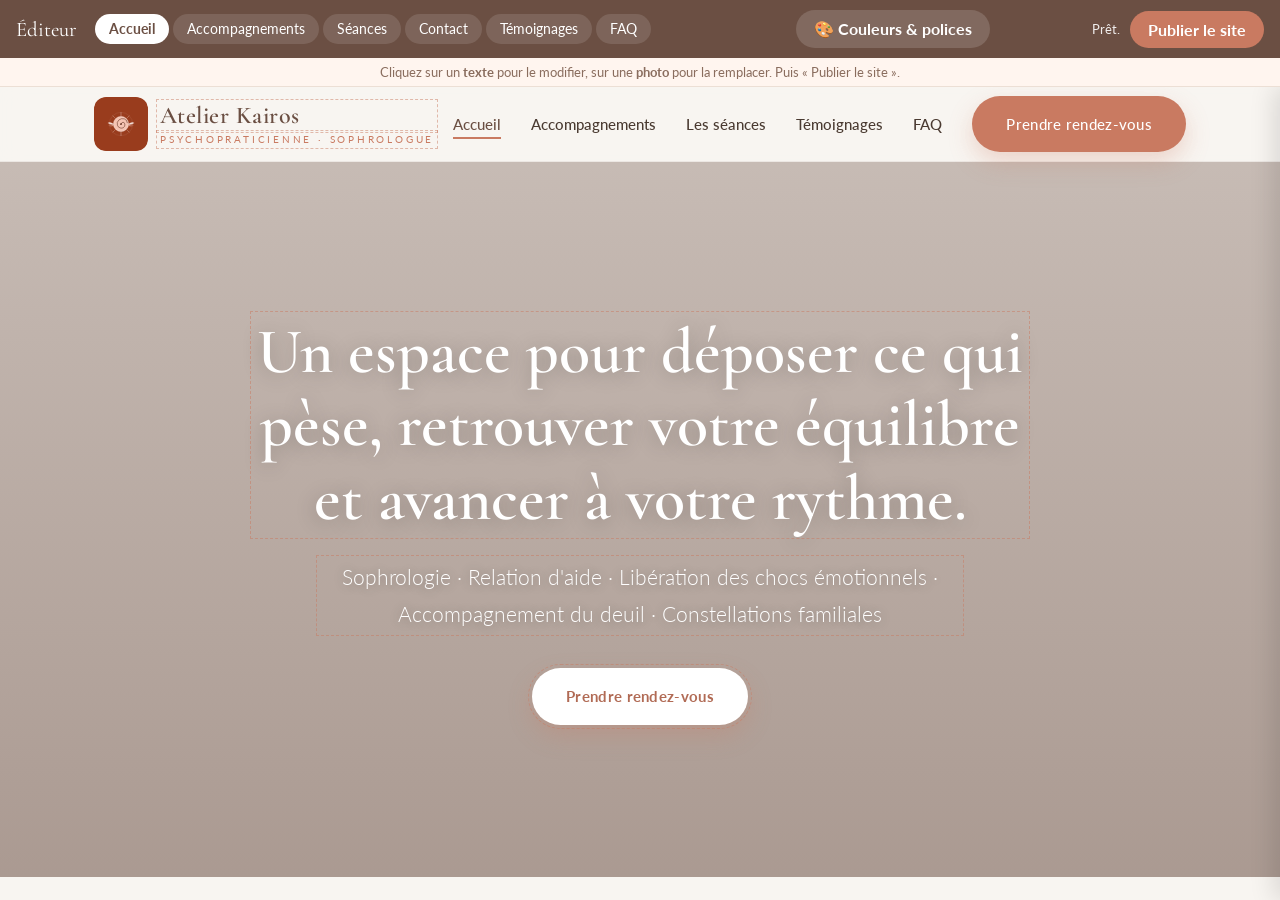
<file: admin-index.html>
<!doctype html>
<html lang="fr">
<head>
<meta charset="utf-8">
<meta name="viewport" content="width=device-width, initial-scale=1">
<meta name="robots" content="noindex,nofollow">
<title>Éditeur — Atelier Kairos</title>
<link href="https://fonts.googleapis.com/css2?family=Cormorant+Garamond:wght@600&family=Lato:wght@300;400;700&display=swap" rel="stylesheet">
<style>
  :root{--terra:#C97A61;--cacao:#6B4F43;--coq:#F8F5F1;--sable:#E7D7C3;--texte:#4A3A31}
  *{box-sizing:border-box}
  html,body{margin:0;height:100%}
  body{font-family:'Lato',sans-serif;background:#efe7df;color:var(--texte);display:flex;flex-direction:column;height:100vh;overflow:hidden}
  .toolbar{background:var(--cacao);color:#fff;display:flex;align-items:center;gap:10px;padding:10px 16px;flex-wrap:wrap}
  .toolbar .brand{font-family:'Cormorant Garamond',serif;font-size:1.3rem;margin-right:8px;white-space:nowrap}
  .tabs{display:flex;gap:4px;flex-wrap:wrap;flex:1}
  .tab{background:rgba(255,255,255,.12);color:#fff;border:none;border-radius:50px;padding:7px 14px;font:inherit;font-size:.85rem;cursor:pointer}
  .tab.active{background:#fff;color:var(--cacao);font-weight:700}
  .btn{border:none;border-radius:50px;padding:9px 18px;font:inherit;font-weight:700;cursor:pointer;white-space:nowrap}
  .btn-theme{background:rgba(255,255,255,.15);color:#fff}
  .btn-pub{background:var(--terra);color:#fff}
  .btn-pub:disabled{opacity:.5;cursor:not-allowed}
  .hintbar{background:#fff5ef;color:#8a6d5e;font-size:.82rem;padding:6px 16px;text-align:center;border-bottom:1px solid #ecdfd5}
  .stage{flex:1;position:relative;overflow:hidden;background:#e3d8cd}
  iframe{width:100%;height:100%;border:none;background:#fff}
  #status{font-size:.82rem;opacity:.9;min-width:120px;text-align:right}
  .ok{color:#bfe3b0}.err{color:#ffb4ae}
  /* Panneau thème */
  .panel{position:absolute;top:0;right:0;height:100%;width:300px;background:#fff;box-shadow:-6px 0 24px rgba(0,0,0,.12);transform:translateX(100%);transition:transform .25s;overflow:auto;padding:20px;z-index:20}
  .panel.open{transform:none}
  .panel h3{font-family:'Cormorant Garamond',serif;color:var(--cacao);margin:0 0 14px;font-size:1.4rem}
  .panel label{display:block;font-size:.8rem;font-weight:700;color:var(--cacao);margin:12px 0 4px}
  .panel .row{display:flex;align-items:center;gap:8px}
  .panel input[type=color]{width:46px;height:34px;border:1px solid #ccc;border-radius:6px;padding:0}
  .panel input[type=text],.panel select{width:100%;padding:8px;border:1px solid #d9cdc4;border-radius:7px;font:inherit}
  .panel .close{float:right;background:none;border:none;font-size:1.3rem;cursor:pointer;color:#999}
  /* Dialogue image */
  .modal{position:fixed;inset:0;background:rgba(40,30,25,.5);display:none;align-items:center;justify-content:center;z-index:50}
  .modal.open{display:flex}
  .modal .box{background:#fff;border-radius:14px;padding:24px;width:90%;max-width:420px}
  .modal h3{font-family:'Cormorant Garamond',serif;color:var(--cacao);margin:0 0 12px}
  .modal input[type=text]{width:100%;padding:10px;border:1px solid #d9cdc4;border-radius:8px;font:inherit;margin-bottom:10px}
  .modal .actions{display:flex;justify-content:flex-end;gap:10px;margin-top:8px}
  .modal .ghost{background:#eee;color:#555}
</style>
</head>
<body>
  <div class="toolbar">
    <span class="brand">Éditeur</span>
    <div class="tabs" id="tabs"></div>
    <button class="btn btn-theme" id="themeBtn">🎨 Couleurs & polices</button>
    <span id="status">Chargement…</span>
    <button class="btn btn-pub" id="pubBtn" disabled>Publier le site</button>
  </div>
  <div class="hintbar">Cliquez sur un <b>texte</b> pour le modifier, sur une <b>photo</b> pour la remplacer. Puis « Publier le site ».</div>
  <div class="stage">
    <iframe id="frame" title="Aperçu du site"></iframe>
    <div class="panel" id="panel">
      <button class="close" id="panelClose">×</button>
      <h3>Couleurs & polices</h3>
      <div id="themeFields"></div>
    </div>
  </div>

  <div class="modal" id="imgModal">
    <div class="box">
      <h3>Changer la photo</h3>
      <label style="font-size:.8rem;font-weight:700">Adresse d'une image (lien)</label>
      <input type="text" id="imgUrl" placeholder="https://…">
      <label style="font-size:.8rem;font-weight:700">…ou téléverser depuis l'appareil</label>
      <input type="file" id="imgFile" accept="image/*">
      <div class="actions">
        <button class="btn ghost" id="imgCancel">Annuler</button>
        <button class="btn btn-pub" id="imgOk">Valider</button>
      </div>
    </div>
  </div>

<script>
const PAGES = [
  {file:"index.html", label:"Accueil"},
  {file:"accompagnements.html", label:"Accompagnements"},
  {file:"seances.html", label:"Séances"},
  {file:"contact.html", label:"Contact"},
  {file:"temoignages.html", label:"Témoignages"},
  {file:"faq.html", label:"FAQ"},
];
const THEME_FIELDS = [
  {k:"couleur_terracotta",label:"Terracotta (boutons)",type:"color"},
  {k:"couleur_cacao",label:"Cacao (titres)",type:"color"},
  {k:"couleur_coquillage",label:"Fond clair",type:"color"},
  {k:"couleur_sable",label:"Sable",type:"color"},
  {k:"couleur_beige_rose",label:"Beige rosé",type:"color"},
  {k:"couleur_flamant",label:"Rose flamant",type:"color"},
  {k:"couleur_ocean",label:"Bleu océan",type:"color"},
  {k:"couleur_sauge",label:"Vert sauge",type:"color"},
  {k:"police_titres",label:"Police des titres",type:"select",options:["Cormorant Garamond","Playfair Display","Lora","EB Garamond"]},
  {k:"police_textes",label:"Police des textes",type:"select",options:["Lato","Open Sans","Nunito Sans","Source Sans 3"]},
];
const CSSVAR = {couleur_terracotta:"--terracotta",couleur_sable:"--sable",couleur_beige_rose:"--beige-rose",couleur_coquillage:"--coquillage",couleur_cacao:"--cacao",couleur_flamant:"--flamant",couleur_ocean:"--ocean",couleur_sauge:"--sauge"};

let CONTENT = {}, THEME = {};
const pendingImages = [];
let current = 0;
let imgTarget = null; // {key, el, kind}

const $ = (id)=>document.getElementById(id);
function setStatus(m,c){ const s=$("status"); s.textContent=m; s.className=c||""; }

async function boot(){
  const bust = "?v="+Date.now();
  try{ CONTENT = await (await fetch("/content.json"+bust)).json(); }catch(e){ CONTENT={}; }
  try{ THEME = await (await fetch("/theme.json"+bust)).json(); }catch(e){ THEME={}; }
  buildTabs(); buildThemePanel();
  loadPage(0);
  setStatus("Prêt."); $("pubBtn").disabled=false;
}

function buildTabs(){
  $("tabs").innerHTML = PAGES.map((p,i)=>`<button class="tab ${i===0?'active':''}" data-i="${i}">${p.label}</button>`).join("");
  $("tabs").querySelectorAll(".tab").forEach(b=>b.addEventListener("click",()=>{
    current = +b.dataset.i;
    $("tabs").querySelectorAll(".tab").forEach(x=>x.classList.toggle("active", x===b));
    loadPage(current);
  }));
}

function loadPage(i){
  const f = $("frame");
  f.onload = ()=>{ try{ decorate(f.contentDocument); }catch(e){ console.error(e); } };
  f.src = "/" + PAGES[i].file + "?edit=1";
}

function assombrir(hex,amt){try{const c=hex.replace("#","");const r=Math.max(0,Math.round(parseInt(c.substr(0,2),16)*(1-amt)));const g=Math.max(0,Math.round(parseInt(c.substr(2,2),16)*(1-amt)));const b=Math.max(0,Math.round(parseInt(c.substr(4,2),16)*(1-amt)));return "#"+[r,g,b].map(x=>x.toString(16).padStart(2,"0")).join("")}catch(e){return hex}}

function applyTheme(doc){
  const rs = doc.documentElement.style;
  Object.keys(CSSVAR).forEach(k=>{ if(THEME[k]) rs.setProperty(CSSVAR[k], THEME[k]); });
  if(THEME.couleur_terracotta) rs.setProperty("--terracotta-fonce", assombrir(THEME.couleur_terracotta,0.12));
  const t=THEME.police_titres, x=THEME.police_textes;
  if(t||x){
    const fam=[];
    if(t) fam.push(t.replace(/ /g,"+")+":ital,wght@0,400;0,500;0,600;1,500");
    if(x&&x!==t) fam.push(x.replace(/ /g,"+")+":wght@300;400;700");
    let l=doc.getElementById("police-dyn"); if(!l){l=doc.createElement("link");l.id="police-dyn";l.rel="stylesheet";doc.head.appendChild(l);}
    l.href="https://fonts.googleapis.com/css2?family="+fam.join("&family=")+"&display=swap";
    if(t) rs.setProperty("--titre","'"+t+"', Georgia, serif");
    if(x) rs.setProperty("--corps","'"+x+"', -apple-system, sans-serif");
  }
}

function applyContent(doc){
  doc.querySelectorAll("[data-edit]").forEach(el=>{const v=CONTENT[el.getAttribute("data-edit")]; if(typeof v==="string"&&v.length) el.innerHTML=v;});
  doc.querySelectorAll("[data-edit-bg]").forEach(el=>{const v=CONTENT[el.getAttribute("data-edit-bg")]; if(typeof v==="string"&&v.length) el.style.backgroundImage="url('"+v+"')";});
  doc.querySelectorAll("[data-edit-src]").forEach(el=>{const v=CONTENT[el.getAttribute("data-edit-src")]; if(typeof v==="string"&&v.length) el.setAttribute("src",v);});
  doc.querySelectorAll("[data-edit-href]").forEach(el=>{const v=CONTENT[el.getAttribute("data-edit-href")]; if(typeof v==="string"&&v.length) el.setAttribute("href",v);});
}

function decorate(doc){
  applyTheme(doc); applyContent(doc);
  // styles d'édition
  const st=doc.createElement("style");
  st.textContent=`[data-edit]{outline:1px dashed rgba(201,122,97,.5);outline-offset:3px;cursor:text;transition:background .15s}
  [data-edit]:hover{background:rgba(201,122,97,.12)}
  [data-edit]:focus{outline:2px solid #C97A61;background:rgba(201,122,97,.08)}
  [data-edit-bg],[data-edit-src]{cursor:pointer;position:relative}
  [data-edit-bg]:hover,[data-edit-src]:hover{outline:3px solid #C97A61;outline-offset:-3px}`;
  doc.head.appendChild(st);
  // empêcher la navigation pendant l'édition
  doc.addEventListener("click",(e)=>{
    const a=e.target.closest("a,button");
    if(a && !a.closest("[data-edit-bg]") && !a.closest("[data-edit-src]")){ e.preventDefault(); e.stopPropagation(); }
  }, true);
  // textes éditables
  doc.querySelectorAll("[data-edit]").forEach(el=>{
    el.setAttribute("contenteditable","true");
    el.addEventListener("input",()=>{ CONTENT[el.getAttribute("data-edit")] = el.innerHTML.trim(); });
  });
  // images cliquables
  doc.querySelectorAll("[data-edit-bg],[data-edit-src]").forEach(el=>{
    el.addEventListener("click",(e)=>{ e.preventDefault(); e.stopPropagation();
      const kind = el.hasAttribute("data-edit-bg") ? "bg" : "src";
      openImg(el.getAttribute(kind==="bg"?"data-edit-bg":"data-edit-src"), el, kind);
    }, true);
  });
}

/* ---- Panneau thème ---- */
function buildThemePanel(){
  $("themeFields").innerHTML = THEME_FIELDS.map(f=>{
    if(f.type==="color") return `<label>${f.label}</label><div class="row"><input type="color" data-tk="${f.k}" value="${THEME[f.k]||'#000000'}"><input type="text" data-tk="${f.k}__hex" value="${THEME[f.k]||''}"></div>`;
    if(f.type==="select") return `<label>${f.label}</label><select data-tk="${f.k}">${f.options.map(o=>`<option ${o===THEME[f.k]?'selected':''}>${o}</option>`).join("")}</select>`;
    return "";
  }).join("");
  $("themeFields").querySelectorAll("[data-tk]").forEach(inp=>{
    inp.addEventListener("input",()=>{
      const k=inp.dataset.tk;
      if(k.endsWith("__hex")){ const base=k.replace("__hex",""); if(/^#[0-9a-fA-F]{6}$/.test(inp.value)){THEME[base]=inp.value; const ci=document.querySelector(`[data-tk="${base}"]`); if(ci)ci.value=inp.value;} }
      else { THEME[k]=inp.value; const hx=document.querySelector(`[data-tk="${k}__hex"]`); if(hx)hx.value=inp.value; }
      try{ applyTheme($("frame").contentDocument); }catch(e){}
    });
  });
}
$("themeBtn").addEventListener("click",()=>$("panel").classList.toggle("open"));
$("panelClose").addEventListener("click",()=>$("panel").classList.remove("open"));

/* ---- Dialogue image ---- */
function openImg(cur, el, kind){
  imgTarget = { el, kind, key: el.getAttribute(kind==="bg"?"data-edit-bg":"data-edit-src") };
  $("imgUrl").value = (cur&&cur.indexOf("data:")!==0)?cur:"";
  $("imgFile").value="";
  $("imgModal").classList.add("open");
}
$("imgCancel").addEventListener("click",()=>$("imgModal").classList.remove("open"));
$("imgOk").addEventListener("click",()=>{
  if(!imgTarget) return;
  const file=$("imgFile").files[0];
  const apply=(val)=>{
    CONTENT[imgTarget.key]=val;
    if(imgTarget.kind==="bg") imgTarget.el.style.backgroundImage="url('"+val+"')";
    else imgTarget.el.setAttribute("src",val);
    $("imgModal").classList.remove("open");
  };
  if(file){
    const r=new FileReader();
    r.onload=()=>{ const b64=String(r.result).split(",")[1]; const safe=file.name.replace(/[^a-zA-Z0-9._-]/g,"_"); pendingImages.push({name:safe,data:b64}); apply("/images/"+safe); };
    r.readAsDataURL(file);
  } else if($("imgUrl").value.trim()){
    apply($("imgUrl").value.trim());
  } else { $("imgModal").classList.remove("open"); }
});

/* ---- Publier ---- */
$("pubBtn").addEventListener("click",async ()=>{
  const b=$("pubBtn"); b.disabled=true; setStatus("Publication…");
  try{
    const r=await fetch("/admin/api/publish",{method:"POST",headers:{"content-type":"application/json"},body:JSON.stringify({content:CONTENT,theme:THEME,images:pendingImages.map(i=>({name:i.name,data:i.data}))})});
    const j=await r.json();
    if(j.ok){ setStatus("✓ Publié ! Mise à jour en ligne dans 1–2 min.","ok"); pendingImages.length=0; }
    else setStatus("Erreur : "+(j.error||"?"),"err");
  }catch(e){ setStatus("Erreur réseau : "+e.message,"err"); }
  finally{ b.disabled=false; }
});

boot();
</script>
</body>
</html>
</file>
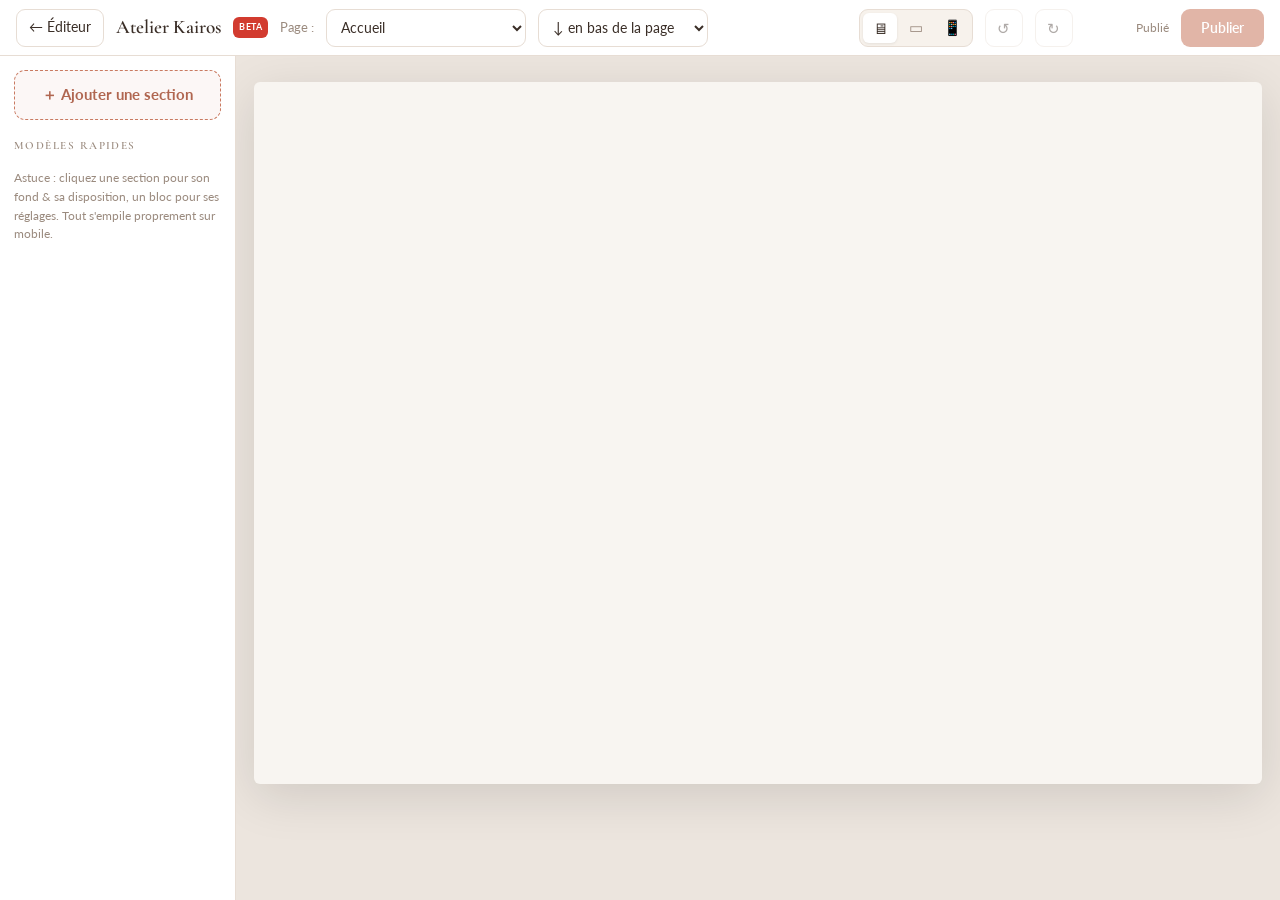
<file: admin/builder.html>
<!DOCTYPE html>
<html lang="fr">
<head>
<meta charset="UTF-8">
<meta name="viewport" content="width=device-width, initial-scale=1.0">
<meta name="robots" content="noindex,nofollow">
<title>Composer les pages — Atelier Kairos</title>
<link rel="preconnect" href="https://fonts.googleapis.com">
<link href="https://fonts.googleapis.com/css2?family=Cormorant+Garamond:ital,wght@0,500;0,600;1,500&family=Lato:wght@300;400;700&display=swap" rel="stylesheet">
<link rel="stylesheet" href="/styles.css">
<style>
  :root{--ui:'Lato',-apple-system,sans-serif;--accent:#C97A61;--accent2:#b06650;--ink:#3a2e27;--muted:#9a8a7e;--line:#e7ddd4;--soft:#f7f2ec;--panel:#fff}
  *{box-sizing:border-box}
  body{margin:0;font-family:var(--ui);color:var(--ink);background:#ece5de;height:100vh;display:flex;flex-direction:column;overflow:hidden;-webkit-font-smoothing:antialiased}
  button{font-family:inherit}
  /* ---- Barre du haut ---- */
  .top{height:56px;flex:none;background:var(--panel);border-bottom:1px solid var(--line);display:flex;align-items:center;gap:12px;padding:0 16px;z-index:50}
  .top .logo{font-family:'Cormorant Garamond',serif;font-size:1.2rem;font-weight:600}
  .beta{font-size:.58rem;font-weight:700;letter-spacing:.06em;text-transform:uppercase;color:#fff;background:#d23b2f;padding:2px 6px;border-radius:6px}
  .back{text-decoration:none;color:var(--ink);border:1px solid var(--line);border-radius:9px;height:38px;display:inline-flex;align-items:center;padding:0 12px;font-size:.85rem;gap:6px}
  .back:hover{background:var(--soft)}
  .sel{height:38px;border:1px solid var(--line);border-radius:9px;padding:0 10px;font:inherit;font-size:.85rem;background:#fff;color:var(--ink);cursor:pointer}
  .hint{color:var(--muted);font-size:.82rem}
  .sp{flex:1}
  .devices{display:flex;gap:2px;background:var(--soft);border:1px solid var(--line);border-radius:9px;padding:3px}
  .devices button{background:none;border:none;width:34px;height:30px;border-radius:6px;cursor:pointer;color:var(--muted);font-size:.95rem}
  .devices button.on{background:#fff;color:var(--ink);box-shadow:0 1px 3px rgba(0,0,0,.08)}
  .ic{background:#fff;border:1px solid var(--line);border-radius:9px;height:38px;min-width:38px;padding:0 11px;cursor:pointer;color:var(--ink);font-size:.92rem;display:inline-flex;align-items:center;gap:6px}
  .ic:hover{background:var(--soft)} .ic:disabled{opacity:.4;cursor:default}
  .primary{background:var(--accent);color:#fff;border:none;border-radius:9px;height:38px;padding:0 20px;font-weight:600;cursor:pointer;font-size:.9rem}
  .primary:hover{background:var(--accent2)} .primary:disabled{opacity:.55;cursor:default}
  .primary.dirty{box-shadow:0 0 0 3px rgba(201,122,97,.25)}
  .pubstate{font-size:.76rem;color:var(--muted);min-width:84px;text-align:right}

  .main{flex:1;display:flex;min-height:0}
  /* ---- Panneau gauche : ajouter ---- */
  .left{width:236px;flex:none;background:var(--panel);border-right:1px solid var(--line);overflow:auto;padding:14px}
  .left h2{font-size:.7rem;letter-spacing:.13em;text-transform:uppercase;color:var(--muted);margin:6px 0 10px}
  .bigadd{width:100%;border:1.5px dashed var(--accent);background:rgba(201,122,97,.06);color:var(--accent2);border-radius:11px;padding:14px;font-weight:700;font-size:.92rem;cursor:pointer;margin-bottom:14px}
  .bigadd:hover{background:rgba(201,122,97,.12)}
  .left .note{font-size:.76rem;color:var(--muted);line-height:1.55;margin-top:6px}
  .tmpls{display:flex;flex-direction:column;gap:9px}
  .tmpl{border:1px solid var(--line);border-radius:10px;padding:10px 12px;cursor:pointer;background:var(--soft);font-size:.86rem;font-weight:600;display:flex;gap:9px;align-items:center}
  .tmpl:hover{border-color:var(--accent);color:var(--accent2)}
  .tmpl .em{font-size:1.1rem}

  /* ---- Scène / page ---- */
  .stage{flex:1;overflow:auto;padding:26px 18px;display:flex;justify-content:center;align-items:flex-start}
  .page{width:100%;max-width:1100px;background:var(--coquillage,#F8F5F1);min-height:78vh;box-shadow:0 12px 50px rgba(0,0,0,.12);transition:max-width .25s;border-radius:6px;overflow:hidden}
  .page.tablet{max-width:800px}
  .page.phone{max-width:390px}
  .empty{padding:80px 28px;text-align:center;color:#b3a395}
  .empty .e1{font-family:'Cormorant Garamond',serif;font-size:1.7rem;color:#8a7a6c;margin-bottom:8px}

  /* habillage éditeur autour des sections (kx2-*) */
  .kxe-sec{position:relative}
  .kxe-sec.kxe-selsec{outline:2px solid var(--accent);outline-offset:-2px}
  .kxe-sec:hover{outline:1px dashed rgba(201,122,97,.5);outline-offset:-1px}
  .kxe-sectools{position:absolute;top:8px;right:8px;display:none;gap:4px;z-index:6;background:#6B4F43;border-radius:9px;padding:4px;box-shadow:0 4px 14px rgba(0,0,0,.22)}
  .kxe-sec:hover>.kxe-sectools,.kxe-sec.kxe-selsec>.kxe-sectools{display:flex}
  .kxe-sectools button{background:rgba(255,255,255,.16);border:none;color:#fff;width:28px;height:28px;border-radius:6px;cursor:pointer;font-size:.85rem;display:flex;align-items:center;justify-content:center}
  .kxe-sectools button:hover{background:rgba(255,255,255,.4)}
  .kxe-col{position:relative;min-height:30px}
  .kxe-blk{position:relative}
  .kxe-blk.kxe-selblk>.kx2-blk{outline:2px solid var(--accent);outline-offset:4px;border-radius:3px}
  .kxe-blk:hover>.kx2-blk{outline:1px dashed rgba(201,122,97,.6);outline-offset:4px;border-radius:3px}
  .kxe-blktools{position:absolute;top:-14px;right:-4px;display:none;gap:3px;z-index:7;background:#6B4F43;border-radius:7px;padding:3px}
  .kxe-blk:hover>.kxe-blktools,.kxe-blk.kxe-selblk>.kxe-blktools{display:flex}
  .kxe-blktools button{background:rgba(255,255,255,.16);border:none;color:#fff;width:24px;height:24px;border-radius:5px;cursor:pointer;font-size:.76rem;display:flex;align-items:center;justify-content:center}
  .kxe-blktools button:hover{background:rgba(255,255,255,.4)}
  .kxe-addblk{display:block;width:100%;border:1px dashed #d9c8ba;background:rgba(255,255,255,.5);color:#9a7d6c;border-radius:8px;padding:7px;font:600 .8rem var(--ui);cursor:pointer;margin-top:10px}
  .kxe-addblk:hover{border-color:var(--accent);color:var(--accent2);background:#fff}
  [contenteditable]{outline:none}
  .kxe-stack .kx2-grid{grid-template-columns:1fr!important}
  .kxe-stack .kx2-col{grid-column:span 1!important}

  /* ---- Panneau droit : réglages ---- */
  .right{width:286px;flex:none;background:var(--panel);border-left:1px solid var(--line);overflow:auto;display:none}
  .right.open{display:block}
  .right .rh{padding:15px 16px;border-bottom:1px solid var(--line);display:flex;align-items:center;justify-content:space-between}
  .right .rh .t{font-weight:700;font-size:.95rem}
  .right .rh .x{background:none;border:none;font-size:1.1rem;color:var(--muted);cursor:pointer}
  .grp{padding:13px 16px;border-bottom:1px solid var(--line)}
  .grp>label{display:block;font-size:.72rem;font-weight:700;text-transform:uppercase;letter-spacing:.05em;color:var(--muted);margin:0 0 7px}
  .grp .ln{margin-top:11px}
  .row{display:flex;gap:7px;align-items:center}
  .right select,.right input[type=text],.right input[type=number],.right textarea{width:100%;padding:8px 9px;border:1px solid var(--line);border-radius:8px;font:inherit;font-size:.85rem;background:#fff;color:var(--ink)}
  .right textarea{min-height:64px;resize:vertical}
  .right input[type=color]{width:40px;height:34px;border:1px solid var(--line);border-radius:7px;padding:0;background:#fff;cursor:pointer;flex:none}
  .seg{display:flex;gap:4px}
  .seg button{flex:1;border:1px solid var(--line);background:#fff;border-radius:7px;height:32px;cursor:pointer;font-size:.85rem;color:var(--ink)}
  .seg button.on{background:var(--accent);color:#fff;border-color:var(--accent)}
  .swatches{display:flex;flex-wrap:wrap;gap:7px}
  .sw{width:30px;height:30px;border-radius:7px;border:2px solid #fff;box-shadow:0 0 0 1px var(--line);cursor:pointer}
  .sw.on{box-shadow:0 0 0 2px var(--accent)}
  .sw.none{background:repeating-linear-gradient(45deg,#fff,#fff 5px,#eee 5px,#eee 10px);position:relative}
  .mini{background:#fff;border:1px solid var(--line);border-radius:7px;height:32px;padding:0 10px;cursor:pointer;font-size:.8rem;color:var(--ink)}
  .mini:hover{background:var(--soft)}
  .del{width:100%;margin-top:4px;background:#fbe9e6;color:#c0392b;border:none;border-radius:8px;height:38px;cursor:pointer;font-weight:600;font-size:.85rem}
  .del:hover{background:#f7ddd8}
  .layouts{display:grid;grid-template-columns:1fr 1fr;gap:8px}
  .lay{border:1px solid var(--line);border-radius:8px;padding:8px;cursor:pointer;background:#fff}
  .lay:hover{border-color:var(--accent)} .lay.on{border-color:var(--accent);box-shadow:0 0 0 2px rgba(201,122,97,.2)}
  .lay .bars{display:flex;gap:3px;height:22px}
  .lay .bars i{background:#e3d5c8;border-radius:3px;display:block;height:100%}

  /* ---- Modales ---- */
  .modal{position:fixed;inset:0;background:rgba(30,24,20,.5);display:none;align-items:center;justify-content:center;z-index:90;padding:18px}
  .modal.open{display:flex}
  .box{background:#fff;border-radius:16px;width:100%;max-width:540px;max-height:86vh;overflow:auto;padding:22px}
  .box h3{margin:0 0 4px;font-family:'Cormorant Garamond',serif;font-size:1.5rem;color:var(--ink)}
  .box .sub{margin:0 0 16px;color:var(--muted);font-size:.86rem}
  .tabs{display:flex;gap:6px;margin-bottom:14px}
  .tabs button{flex:1;border:1px solid var(--line);background:var(--soft);border-radius:9px;height:36px;cursor:pointer;font-weight:600;font-size:.85rem;color:var(--ink)}
  .tabs button.on{background:var(--accent);color:#fff;border-color:var(--accent)}
  .grid{display:grid;grid-template-columns:1fr 1fr;gap:10px}
  .pick{border:1px solid var(--line);border-radius:11px;padding:13px;cursor:pointer;background:var(--soft);display:flex;gap:10px;align-items:center;font-size:.88rem;font-weight:600}
  .pick:hover{border-color:var(--accent);color:var(--accent2)}
  .pick .em{font-size:1.3rem;flex:none}
  .pick small{display:block;font-weight:400;color:var(--muted);font-size:.76rem;margin-top:2px}
  .blockgrid{display:grid;grid-template-columns:1fr 1fr 1fr;gap:9px}
  .bpick{border:1px solid var(--line);border-radius:11px;padding:13px 8px;cursor:pointer;background:var(--soft);text-align:center;font-size:.8rem;font-weight:600}
  .bpick:hover{border-color:var(--accent);color:var(--accent2)}
  .bpick .em{font-size:1.5rem;display:block;margin-bottom:5px}
  .actions{display:flex;justify-content:flex-end;gap:10px;margin-top:18px}
  .drop{border:2px dashed var(--line);border-radius:12px;padding:22px;text-align:center;color:var(--muted);cursor:pointer;margin-bottom:6px}
  .drop:hover,.drop.over{border-color:var(--accent);background:var(--soft);color:var(--ink)}
  .toast{position:fixed;left:50%;bottom:22px;transform:translateX(-50%) translateY(140px);background:#fff;border:1px solid var(--line);padding:13px 18px;border-radius:12px;box-shadow:0 14px 40px rgba(0,0,0,.18);display:flex;gap:12px;align-items:center;transition:transform .3s;z-index:95;font-size:.88rem}
  .toast.show{transform:translateX(-50%) translateY(0)} .toast.ok{border-left:4px solid #4f7d54} .toast.err{border-left:4px solid #c0504a}
  .toast a{color:var(--accent2);font-weight:700;text-decoration:none}
  @media(max-width:900px){.left,.right{position:absolute;top:56px;bottom:0;z-index:40;box-shadow:0 0 30px rgba(0,0,0,.14)}.left{left:0}.right{right:0}.pubstate{display:none}}
</style>
</head>
<body>
  <div class="top">
    <a class="back" href="/admin/">← Éditeur</a>
    <span class="logo">Atelier&nbsp;Kairos</span><span class="beta">beta</span>
    <span class="hint">Page :</span>
    <select class="sel" id="pageSel">
      <option value="index.html">Accueil</option>
      <option value="accompagnements.html">Mes accompagnements</option>
      <option value="seances.html">Déroulement des séances</option>
      <option value="contact.html">Contact &amp; Tarifs</option>
      <option value="temoignages.html">Témoignages</option>
      <option value="faq.html">FAQ</option>
    </select>
    <select class="sel" id="placeSel" title="Où placer vos sections">
      <option value="bottom">↓ en bas de la page</option>
      <option value="top">↑ en haut de la page</option>
    </select>
    <span class="sp"></span>
    <div class="devices"><button id="dDesk" class="on" title="Ordinateur">🖥</button><button id="dTab" title="Tablette">▭</button><button id="dPhone" title="Mobile">📱</button></div>
    <button class="ic" id="undoBtn" title="Annuler (⌘Z)" disabled>↺</button>
    <button class="ic" id="redoBtn" title="Rétablir (⌘⇧Z)" disabled>↻</button>
    <span class="pubstate" id="pubState">Publié</span>
    <button class="primary" id="pubBtn" disabled>Publier</button>
  </div>

  <div class="main">
    <aside class="left">
      <button class="bigadd" id="addSecBtn">＋ Ajouter une section</button>
      <h2>Modèles rapides</h2>
      <div class="tmpls" id="tmplList"></div>
      <p class="note">Astuce : cliquez une section pour son fond &amp; sa disposition, un bloc pour ses réglages. Tout s'empile proprement sur mobile.</p>
    </aside>

    <div class="stage"><div class="page" id="page"></div></div>

    <aside class="right" id="right">
      <div class="rh"><span class="t" id="rTitle">Réglages</span><button class="x" id="rClose">✕</button></div>
      <div id="rBody"></div>
    </aside>
  </div>

  <!-- Modale : ajouter une section -->
  <div class="modal" id="secModal"><div class="box">
    <h3>Ajouter une section</h3>
    <p class="sub">Partez d'un modèle prêt à l'emploi, ou d'une disposition vierge.</p>
    <div class="tabs"><button class="on" data-t="tmpl">Modèles</button><button data-t="blank">Disposition vierge</button></div>
    <div id="secTmpl" class="grid"></div>
    <div id="secBlank" class="layouts" style="display:none"></div>
    <div class="actions"><button class="mini" id="secCancel">Annuler</button></div>
  </div></div>

  <!-- Modale : ajouter un bloc -->
  <div class="modal" id="blkModal"><div class="box" style="max-width:480px">
    <h3>Ajouter un bloc</h3>
    <p class="sub">Choisissez le type de contenu à insérer.</p>
    <div class="blockgrid" id="blkGrid"></div>
    <div class="actions"><button class="mini" id="blkCancel">Annuler</button></div>
  </div></div>

  <!-- Modale : image -->
  <div class="modal" id="imgModal"><div class="box" style="max-width:440px">
    <h3>Choisir une image</h3>
    <p class="sub">Importez un fichier de votre appareil, ou collez un lien.</p>
    <div class="drop" id="imgDrop">📁 Cliquez ou glissez une image ici</div>
    <input type="file" id="imgFile" accept="image/*" hidden>
    <label style="display:block;font-size:.78rem;font-weight:600;margin:12px 0 6px">Adresse d'une image (lien)</label>
    <input type="text" id="imgUrl" placeholder="https://…" style="width:100%;padding:10px;border:1px solid var(--line);border-radius:9px;font:inherit">
    <div class="actions"><button class="mini" id="imgCancel">Annuler</button><button class="primary" id="imgOk">Utiliser</button></div>
  </div></div>

  <div class="toast" id="toast"></div>

<script>
"use strict";
/* ============================================================
   Atelier Kairos — Composeur de pages (sections → colonnes → blocs)
   Écrit pages.json via /admin/api/publish. Aperçu fidèle (styles.css).
   ============================================================ */
const $=s=>document.getElementById(s);
const uid=()=>"x"+Date.now().toString(36)+Math.random().toString(36).slice(2,6);
const esc=s=>String(s==null?"":s).replace(/&/g,"&amp;").replace(/</g,"&lt;").replace(/>/g,"&gt;").replace(/"/g,"&quot;");
const clone=o=>JSON.parse(JSON.stringify(o));

/* ---------- Palette de couleurs (fond de section) ---------- */
const SWATCHES=[
  {k:"",label:"Aucun (transparent)"},
  {k:"#F8F5F1",label:"Coquillage"},
  {k:"#EADFD7",label:"Beige rosé"},
  {k:"#E7D7C3",label:"Sable"},
  {k:"#C97A61",label:"Terracotta"},
  {k:"#6B4F43",label:"Cacao"},
  {k:"#AFC8D6",label:"Océan"},
  {k:"#B8C0A6",label:"Sauge"}
];

/* ---------- Dispositions vierges ---------- */
const LAYOUTS=[
  {label:"1 colonne",spans:[12]},
  {label:"2 colonnes",spans:[6,6]},
  {label:"3 colonnes",spans:[4,4,4]},
  {label:"4 colonnes",spans:[3,3,3,3]},
  {label:"Large + étroite",spans:[8,4]},
  {label:"Étroite + large",spans:[4,8]}
];

/* ---------- Types de blocs ---------- */
const BLOCKTYPES=[
  {t:"heading",em:"𝐓",label:"Titre"},
  {t:"text",em:"¶",label:"Texte"},
  {t:"image",em:"🖼",label:"Image"},
  {t:"button",em:"⬭",label:"Bouton"},
  {t:"video",em:"▶",label:"Vidéo"},
  {t:"gallery",em:"🖻",label:"Galerie"},
  {t:"quote",em:"❝",label:"Citation"},
  {t:"list",em:"✓",label:"Liste"},
  {t:"map",em:"📍",label:"Carte"},
  {t:"spacer",em:"↕",label:"Espace"},
  {t:"divider",em:"―",label:"Trait"},
  {t:"embed",em:"</>",label:"Code"}
];
function blockDefault(t){
  switch(t){
    case"heading":return{type:"heading",level:"h2",html:"Votre titre",align:"left"};
    case"text":return{type:"text",html:"<p>Votre texte ici. Cliquez pour le modifier.</p>",align:"left"};
    case"image":return{type:"image",src:"",alt:""};
    case"button":return{type:"button",label:"En savoir plus",href:"contact.html",style:"plein",align:"left"};
    case"video":return{type:"video",url:""};
    case"gallery":return{type:"gallery",images:[],cols:3};
    case"quote":return{type:"quote",html:"Une parole qui compte.",author:""};
    case"list":return{type:"list",items:[{icon:"✦",text:"Premier élément"},{icon:"✦",text:"Deuxième élément"}]};
    case"map":return{type:"map",query:"France"};
    case"spacer":return{type:"spacer",h:40};
    case"divider":return{type:"divider"};
    case"embed":return{type:"embed",html:"<!-- Collez ici un code d'intégration -->"};
  }
  return{type:"text",html:"<p>Texte</p>"};
}

/* ---------- Modèles de sections prêts à l'emploi ---------- */
function tpl_hero(){return{id:uid(),bg:{img:"https://images.unsplash.com/photo-1507525428034-b723cf961d3e?auto=format&fit=crop&w=1900&q=80",overlay:.5},pad:"xl",width:"narrow",cols:[{span:12,blocks:[
  {id:uid(),type:"heading",level:"h2",html:"Un titre qui accueille en douceur",align:"center"},
  {id:uid(),type:"text",html:"<p>Quelques mots chaleureux pour présenter cette section.</p>",align:"center"},
  {id:uid(),type:"button",label:"Prendre rendez-vous",href:"contact.html",style:"light",align:"center"}
]}]};}
function tpl_textimg(){return{id:uid(),bg:"",pad:"lg",width:"normal",cols:[
  {span:6,blocks:[{id:uid(),type:"heading",level:"h2",html:"Faire connaissance",align:"left"},{id:uid(),type:"text",html:"<p>Présentez ici votre approche, en quelques phrases simples et humaines.</p>",align:"left"},{id:uid(),type:"button",label:"Me contacter",href:"contact.html",style:"ghost",align:"left"}]},
  {span:6,blocks:[{id:uid(),type:"image",src:"https://images.unsplash.com/photo-1499209974431-9dddcece7f88?auto=format&fit=crop&w=900&q=80",alt:"",ratio:"4/5"}]}
]};}
function tpl_cards(){const c=(t,d)=>({span:4,blocks:[{id:uid(),type:"image",src:"https://images.unsplash.com/photo-1506126613408-eca07ce68773?auto=format&fit=crop&w=700&q=70",alt:"",ratio:"3/2"},{id:uid(),type:"heading",level:"h3",html:t,align:"left"},{id:uid(),type:"text",html:"<p>"+d+"</p>",align:"left"}]});
  return{id:uid(),bg:"#EADFD7",pad:"lg",width:"normal",cols:[c("Sophrologie","Retrouver un souffle et de l'apaisement."),c("Relation d'aide","Être écouté et accompagné avec attention."),c("Accompagnement","Avancer à votre rythme, en confiance.")]};}
function tpl_steps(){return{id:uid(),bg:"",pad:"lg",width:"narrow",cols:[{span:12,blocks:[
  {id:uid(),type:"heading",level:"h2",html:"Comment ça se passe",align:"center"},
  {id:uid(),type:"list",items:[{icon:"1",text:"<b>Prise de contact</b> — on échange sur ce qui vous amène."},{icon:"2",text:"<b>Première séance</b> — on apprend à se connaître, sans pression."},{icon:"3",text:"<b>Accompagnement</b> — on avance pas à pas, à votre rythme."}]}
]}]};}
function tpl_pricing(){const p=(t,pr,d)=>({span:6,blocks:[{id:uid(),type:"heading",level:"h3",html:t,align:"center"},{id:uid(),type:"heading",level:"h2",html:pr,align:"center",color:"#C97A61"},{id:uid(),type:"text",html:"<p style='text-align:center'>"+d+"</p>",align:"center"}]});
  return{id:uid(),bg:"#F8F5F1",pad:"lg",width:"normal",cols:[p("Séance individuelle","60 €","Séance de 1h, en présentiel ou visio."),p("Atelier de groupe","25 €","Ateliers thématiques en petit groupe.")]};}
function tpl_quote(){return{id:uid(),bg:"#E7D7C3",pad:"lg",width:"narrow",cols:[{span:12,blocks:[
  {id:uid(),type:"quote",html:"« Vous n'avez pas à traverser seul ce que la vie vous demande parfois de porter. »",author:"Atelier Kairos"}
]}]};}
function tpl_gallery(){const im=u=>({src:u,alt:""});return{id:uid(),bg:"",pad:"lg",width:"normal",cols:[{span:12,blocks:[
  {id:uid(),type:"heading",level:"h2",html:"En images",align:"center"},
  {id:uid(),type:"gallery",cols:3,images:[im("https://images.unsplash.com/photo-1518609878373-06d740f60d8b?auto=format&fit=crop&w=600&q=70"),im("https://images.unsplash.com/photo-1499209974431-9dddcece7f88?auto=format&fit=crop&w=600&q=70"),im("https://images.unsplash.com/photo-1473116763249-2faaef81ccda?auto=format&fit=crop&w=600&q=70")]}
]}]};}
function tpl_cta(){return{id:uid(),bg:"#C97A61",pad:"lg",width:"narrow",cols:[{span:12,blocks:[
  {id:uid(),type:"heading",level:"h2",html:"Chaque démarche commence par un premier pas",align:"center"},
  {id:uid(),type:"text",html:"<p style='text-align:center'>Je serai heureuse d'échanger avec vous, en toute confidentialité.</p>",align:"center"},
  {id:uid(),type:"button",label:"Prendre rendez-vous",href:"contact.html",style:"light",align:"center"}
]}]};}
function tpl_contact(){return{id:uid(),bg:"",pad:"lg",width:"normal",cols:[
  {span:6,blocks:[{id:uid(),type:"heading",level:"h2",html:"Me contacter",align:"left"},{id:uid(),type:"list",items:[{icon:"✉️",text:"contact@atelier-kairos.com"},{icon:"📞",text:"XX XX XX XX XX"},{icon:"📍",text:"Adresse du cabinet"}]}]},
  {span:6,blocks:[{id:uid(),type:"map",query:"France"}]}
]};}
const TEMPLATES=[
  {key:"hero",em:"🌅",label:"Bandeau d'accueil",sub:"Image + titre + bouton",make:tpl_hero},
  {key:"textimg",em:"🧩",label:"Texte + image",sub:"2 colonnes",make:tpl_textimg},
  {key:"cards",em:"🗂",label:"3 cartes",sub:"Services / atouts",make:tpl_cards},
  {key:"steps",em:"📋",label:"Étapes",sub:"Liste numérotée",make:tpl_steps},
  {key:"pricing",em:"🏷",label:"Tarifs",sub:"2 offres",make:tpl_pricing},
  {key:"quote",em:"❝",label:"Citation",sub:"Mise en avant",make:tpl_quote},
  {key:"gallery",em:"🖼",label:"Galerie",sub:"Grille de photos",make:tpl_gallery},
  {key:"cta",em:"📣",label:"Bandeau d'appel",sub:"Invitation + bouton",make:tpl_cta},
  {key:"contact",em:"✉️",label:"Contact",sub:"Infos + carte",make:tpl_contact}
];

/* ---------- État ---------- */
let DATA={}, TARGET="index.html", device="";
let sel={kind:null,secId:null,colIdx:null,blkId:null};
let dirty=false, pendingImages=[], imgCtx=null;
let HIST=[], HI=-1, lastKey=null;
const DRAFT=()=>"kairos_pages_"+TARGET;

function page(){DATA[TARGET]=DATA[TARGET]||{place:"bottom",sections:[]};return DATA[TARGET];}
function secs(){return page().sections;}
function findSec(id){return secs().find(s=>s.id===id);}
function findBlk(secId,colIdx,blkId){const s=findSec(secId);if(!s)return null;const c=s.cols[colIdx];if(!c)return null;return(c.blocks||[]).find(b=>b.id===blkId);}

/* ---------- Rendu d'un bloc (identique au moteur public app.js) ---------- */
function ytId(u){const m=(u||"").match(/(?:youtu\.be\/|youtube\.com\/(?:watch\?v=|embed\/|shorts\/|v\/))([\w-]{6,})/);return m?m[1]:null;}
function vimeoId(u){const m=(u||"").match(/vimeo\.com\/(?:video\/)?(\d+)/);return m?m[1]:null;}
function blockHTML(b){
  const p=b||{},t=p.type,al=x=>x?("text-align:"+x+";"):"";
  if(t==="heading"){const lvl=(p.level==="h1"?"h1":p.level==="h3"?"h3":p.level==="h4"?"h4":"h2");const st=al(p.align)+(p.color?("color:"+p.color+";"):"")+(p.size?("font-size:"+p.size+";"):"");return "<"+lvl+' class="kx2-h" style="'+st+'">'+(p.html||"Titre")+"</"+lvl+">";}
  if(t==="text")return '<div class="kx2-rt" style="'+al(p.align)+'">'+(p.html||"<p>Votre texte</p>")+"</div>";
  if(t==="image"){if(!p.src)return '<div class="kxe-imgph">🖼 Ajouter une image</div>';const ist=(p.radius?("border-radius:"+p.radius+";"):"")+(p.fit?("object-fit:"+p.fit+";"):"")+(p.ratio?("aspect-ratio:"+p.ratio+";object-fit:cover;"):"");const img='<img src="'+esc(pvw(p.src))+'" alt="'+esc(p.alt||"")+'" style="'+ist+'">';return p.href?('<a href="'+esc(p.href)+'">'+img+"</a>"):img;}
  if(t==="button"){const cls="btn"+(p.style==="light"?" btn--light":p.style==="ghost"?" btn--ghost":"");return '<div class="kx2-btnwrap" style="'+al(p.align||"left")+'"><a class="'+cls+'" href="'+esc(p.href||"#")+'">'+esc(p.label||"Bouton")+"</a></div>";}
  if(t==="video"){const u=p.url||"";let src="";const y=ytId(u),v=vimeoId(u);if(y)src="https://www.youtube.com/embed/"+y;else if(v)src="https://player.vimeo.com/video/"+v;else src=u;return src?('<div class="kx2-video"><iframe src="'+esc(src)+'" allow="autoplay; fullscreen; picture-in-picture" allowfullscreen></iframe></div>'):'<div class="kxe-imgph">▶ Ajouter un lien vidéo</div>';}
  if(t==="gallery"){const imgs=p.images||[];if(!imgs.length)return '<div class="kxe-imgph">🖻 Galerie vide — ajoutez des images</div>';return '<div class="kx2-gallery" style="grid-template-columns:repeat('+(p.cols||3)+',1fr)">'+imgs.map(g=>'<img src="'+esc(pvw(g.src||""))+'" alt="'+esc(g.alt||"")+'">').join("")+"</div>";}
  if(t==="quote")return '<blockquote class="kx2-quote">'+(p.html||"Citation")+(p.author?("<cite>"+esc(p.author)+"</cite>"):"")+"</blockquote>";
  if(t==="list"){const items=p.items||[];return '<ul class="kx2-list">'+items.map(it=>"<li><span class=\"kx2-ic\">"+esc(it.icon||"✦")+"</span><span>"+(it.text||"")+"</span></li>").join("")+"</ul>";}
  if(t==="spacer")return '<div class="kx2-spacer" style="height:'+(p.h||40)+'px"></div>';
  if(t==="divider")return '<hr class="kx2-hr">';
  if(t==="map")return '<div class="kx2-map"><iframe src="https://www.google.com/maps?q='+encodeURIComponent(p.query||"France")+'&output=embed" loading="lazy"></iframe></div>';
  if(t==="embed")return '<div class="kx2-embed">'+(p.html||"")+"</div>";
  return "";
}
/* aperçu des images importées (data URL) avant publication */
function pvw(v){if(typeof v==="string"&&v.indexOf("/images/")===0){const pi=pendingImages.find(i=>("/images/"+i.name)===v);if(pi)return"data:"+(pi.mime||"image/png")+";base64,"+pi.data;}return v;}

/* ---------- Rendu de la scène ---------- */
function rebuild(){
  const host=$("page");host.className="page"+(device?" "+device:"")+(device==="phone"?" kxe-stack":"");
  host.innerHTML="";
  const list=secs();
  if(!list.length){host.innerHTML='<div class="empty"><div class="e1">Votre page est prête à être composée</div><div>Cliquez « ＋ Ajouter une section » à gauche, ou choisissez un modèle.</div></div>';return;}
  list.forEach(s=>host.appendChild(secEl(s)));
  applyHighlight();
}
function secEl(s){
  const sec=document.createElement("section");
  sec.className="kx2-sec kxe-sec kx2-pad-"+(s.pad||"lg");sec.setAttribute("data-sec",s.id);
  const bg=s.bg;
  if(bg){if(typeof bg==="object"&&bg.img){sec.style.backgroundImage="url('"+bg.img+"')";sec.classList.add("kx2-bgimg");if(bg.overlay!=null)sec.style.setProperty("--kx2-ov",bg.overlay);}else sec.style.background=bg;}
  // outils de section
  const tools=document.createElement("div");tools.className="kxe-sectools";
  tools.innerHTML='<button data-a="up" title="Monter">↑</button><button data-a="down" title="Descendre">↓</button><button data-a="cfg" title="Réglages">⚙</button><button data-a="dup" title="Dupliquer">⧉</button><button data-a="del" title="Supprimer">🗑</button>';
  tools.addEventListener("click",e=>{const b=e.target.closest("button");if(!b)return;e.stopPropagation();secAction(s,b.dataset.a);});
  sec.appendChild(tools);
  const inner=document.createElement("div");inner.className="kx2-inner kx2-w-"+(s.width||"normal");
  const grid=document.createElement("div");grid.className="kx2-grid";
  (s.cols||[]).forEach((c,ci)=>{
    const col=document.createElement("div");col.className="kx2-col kxe-col";col.style.gridColumn="span "+(c.span||12);
    (c.blocks||[]).forEach(b=>col.appendChild(blkEl(s,ci,b)));
    const add=document.createElement("button");add.className="kxe-addblk";add.textContent="＋ Ajouter un bloc";
    add.addEventListener("click",e=>{e.stopPropagation();openBlockPicker(s.id,ci);});
    col.appendChild(add);
    grid.appendChild(col);
  });
  inner.appendChild(grid);sec.appendChild(inner);
  sec.addEventListener("click",e=>{if(e.target.closest(".kxe-blk")||e.target.closest(".kxe-addblk")||e.target.closest(".kxe-sectools"))return;selectSection(s.id);});
  return sec;
}
function blkEl(s,ci,b){
  const wrap=document.createElement("div");wrap.className="kxe-blk";wrap.setAttribute("data-blk",b.id);
  const inner=document.createElement("div");inner.className="kx2-blk kx2-"+b.type;inner.innerHTML=blockHTML(b);
  wrap.appendChild(inner);
  const tools=document.createElement("div");tools.className="kxe-blktools";
  tools.innerHTML='<button data-a="up" title="Monter">↑</button><button data-a="down" title="Descendre">↓</button><button data-a="dup" title="Dupliquer">⧉</button><button data-a="del" title="Supprimer">🗑</button>';
  tools.addEventListener("click",e=>{const btn=e.target.closest("button");if(!btn)return;e.stopPropagation();blkAction(s,ci,b,btn.dataset.a);});
  wrap.appendChild(tools);
  // édition en ligne pour titre & texte
  if(b.type==="heading"||b.type==="text"){
    const ed=b.type==="heading"?inner.querySelector(".kx2-h"):inner.querySelector(".kx2-rt");
    if(ed){ed.setAttribute("contenteditable","true");
      ed.addEventListener("input",()=>{beginChange("edit:"+b.id);b.html=ed.innerHTML;markDirty();});
      ed.addEventListener("blur",commitChange);
      ed.addEventListener("paste",e=>{e.preventDefault();document.execCommand("insertText",false,(e.clipboardData||window.clipboardData).getData("text"));});
    }
  }
  wrap.addEventListener("click",e=>{if(e.target.closest(".kxe-blktools"))return;e.stopPropagation();selectBlock(s.id,ci,b.id);
    if(b.type==="image"){openImage({block:b});}
  });
  return wrap;
}
function applyHighlight(){
  document.querySelectorAll(".kxe-selsec").forEach(n=>n.classList.remove("kxe-selsec"));
  document.querySelectorAll(".kxe-selblk").forEach(n=>n.classList.remove("kxe-selblk"));
  if(sel.kind==="section"&&sel.secId){const el=document.querySelector('[data-sec="'+sel.secId+'"]');if(el)el.classList.add("kxe-selsec");}
  if(sel.kind==="block"&&sel.blkId){const el=document.querySelector('[data-blk="'+sel.blkId+'"]');if(el)el.classList.add("kxe-selblk");}
}

/* ---------- Sélection + panneau ---------- */
function selectSection(id){sel={kind:"section",secId:id,colIdx:null,blkId:null};applyHighlight();buildPanel();}
function selectBlock(secId,colIdx,blkId){sel={kind:"block",secId,colIdx,blkId};applyHighlight();buildPanel();}
function deselect(){sel={kind:null};applyHighlight();$("right").classList.remove("open");}
$("rClose").addEventListener("click",deselect);

function buildPanel(){
  const right=$("right");
  if(sel.kind==="section"){const s=findSec(sel.secId);if(!s){deselect();return;}right.classList.add("open");$("rTitle").textContent="Section";$("rBody").innerHTML=sectionPanel(s);wireSectionPanel(s);}
  else if(sel.kind==="block"){const b=findBlk(sel.secId,sel.colIdx,sel.blkId);if(!b){deselect();return;}right.classList.add("open");$("rTitle").textContent="Bloc — "+blkLabel(b.type);$("rBody").innerHTML=blockPanel(b);wireBlockPanel(b);}
  else right.classList.remove("open");
}
function blkLabel(t){const o=BLOCKTYPES.find(x=>x.t===t);return o?o.label:"Bloc";}

/* --- Panneau section --- */
function sectionPanel(s){
  const isImg=(typeof s.bg==="object"&&s.bg&&s.bg.img);
  const curColor=(typeof s.bg==="string")?s.bg:"";
  let h="";
  h+='<div class="grp"><label>Disposition (colonnes)</label><div class="layouts" id="secLay">'+LAYOUTS.map((l,i)=>'<div class="lay'+(sameSpans(s,l.spans)?" on":"")+'" data-i="'+i+'"><div class="bars">'+l.spans.map(sp=>'<i style="flex:'+sp+'"></i>').join("")+'</div></div>').join("")+'</div></div>';
  h+='<div class="grp"><label>Fond — couleur</label><div class="swatches" id="secSw">'+SWATCHES.map(sw=>'<div class="sw'+(sw.k===""?" none":"")+((curColor===sw.k&&!isImg)?" on":"")+'" title="'+sw.label+'" data-c="'+sw.k+'"'+(sw.k?(' style="background:'+sw.k+'"'):"")+'></div>').join("")+'</div>'
    +'<div class="row ln"><input type="color" id="secColor" value="'+(curColor||"#ffffff")+'"><input type="text" id="secColorHex" placeholder="#…" value="'+(curColor||"")+'"></div></div>';
  h+='<div class="grp"><label>Fond — image</label><div class="row"><input type="text" id="secImg" placeholder="lien de l\'image…" value="'+(isImg?esc(s.bg.img):"")+'"><button class="mini" id="secImgPick">📁</button></div>'
    +'<div class="ln" id="secOvWrap" style="'+(isImg?"":"display:none")+'"><label style="text-transform:none;font-size:.75rem">Assombrir l\'image</label><input type="range" id="secOv" min="0" max="0.8" step="0.05" value="'+(isImg&&s.bg.overlay!=null?s.bg.overlay:.45)+'" style="width:100%"></div>'
    +(isImg?'<button class="mini ln" id="secImgClear">Retirer l\'image</button>':"")+'</div>';
  h+='<div class="grp"><label>Espacement vertical</label><div class="seg" id="secPad">'+[["none","Aucun"],["sm","Petit"],["md","Moyen"],["lg","Grand"],["xl","Très grand"]].map(o=>'<button data-v="'+o[0]+'"'+((s.pad||"lg")===o[0]?' class="on"':"")+'>'+o[1]+'</button>').join("")+'</div></div>';
  h+='<div class="grp"><label>Largeur du contenu</label><div class="seg" id="secW">'+[["narrow","Étroit"],["normal","Normal"],["wide","Large"],["full","Pleine"]].map(o=>'<button data-v="'+o[0]+'"'+((s.width||"normal")===o[0]?' class="on"':"")+'>'+o[1]+'</button>').join("")+'</div></div>';
  h+='<div class="grp"><button class="del" id="secDel">🗑 Supprimer la section</button></div>';
  return h;
}
function sameSpans(s,spans){const cur=(s.cols||[]).map(c=>c.span);return cur.length===spans.length&&cur.every((v,i)=>v===spans[i]);}
function wireSectionPanel(s){
  $("secLay").querySelectorAll(".lay").forEach(el=>el.addEventListener("click",()=>{commitChange();setLayout(s,LAYOUTS[+el.dataset.i].spans);markDirty();rebuild();selectSection(s.id);}));
  $("secSw").querySelectorAll(".sw").forEach(el=>el.addEventListener("click",()=>{commitChange();s.bg=el.dataset.c;markDirty();rebuild();selectSection(s.id);}));
  $("secColor").addEventListener("input",e=>{$("secColorHex").value=e.target.value;commitChange();s.bg=e.target.value;markDirty();rebuild();applyHighlight();});
  $("secColorHex").addEventListener("input",e=>{if(/^#[0-9a-fA-F]{6}$/.test(e.target.value)){$("secColor").value=e.target.value;commitChange();s.bg=e.target.value;markDirty();rebuild();applyHighlight();}});
  $("secImg").addEventListener("change",e=>{const v=e.target.value.trim();commitChange();if(v)s.bg={img:v,overlay:.45};else s.bg="";markDirty();rebuild();selectSection(s.id);});
  $("secImgPick").addEventListener("click",()=>openImage({section:s}));
  const ov=$("secOv");if(ov)ov.addEventListener("input",e=>{if(typeof s.bg==="object"){s.bg.overlay=parseFloat(e.target.value);markDirty();rebuild();applyHighlight();}});
  const clr=$("secImgClear");if(clr)clr.addEventListener("click",()=>{commitChange();s.bg="";markDirty();rebuild();selectSection(s.id);});
  $("secPad").querySelectorAll("button").forEach(b=>b.addEventListener("click",()=>{commitChange();s.pad=b.dataset.v;markDirty();rebuild();selectSection(s.id);}));
  $("secW").querySelectorAll("button").forEach(b=>b.addEventListener("click",()=>{commitChange();s.width=b.dataset.v;markDirty();rebuild();selectSection(s.id);}));
  $("secDel").addEventListener("click",()=>{commitChange();DATA[TARGET].sections=secs().filter(x=>x!==s);markDirty();deselect();rebuild();});
}
function setLayout(s,spans){
  const old=s.cols||[];const cols=[];
  for(let i=0;i<spans.length;i++)cols.push({span:spans[i],blocks:(old[i]&&old[i].blocks)?old[i].blocks:[]});
  // si on réduit le nombre de colonnes, on rapatrie les blocs restants dans la dernière
  if(old.length>spans.length){const extra=[];for(let i=spans.length;i<old.length;i++)(old[i].blocks||[]).forEach(b=>extra.push(b));cols[cols.length-1].blocks=cols[cols.length-1].blocks.concat(extra);}
  s.cols=cols;
}

/* --- Panneau bloc --- */
function blockPanel(b){
  let h="";const t=b.type;
  if(t==="heading"){
    h+='<div class="grp"><label>Niveau de titre</label><div class="seg" id="bLevel">'+[["h2","Grand"],["h3","Moyen"],["h4","Petit"]].map(o=>'<button data-v="'+o[0]+'"'+((b.level||"h2")===o[0]?' class="on"':"")+'>'+o[1]+'</button>').join("")+'</div></div>';
  }
  if(t==="heading"||t==="text"){
    h+='<div class="grp"><label>Alignement</label><div class="seg" id="bAlign">'+[["left","⬅"],["center","↔"],["right","➡"]].map(o=>'<button data-v="'+o[0]+'"'+((b.align||"left")===o[0]?' class="on"':"")+'>'+o[1]+'</button>').join("")+'</div></div>';
    h+='<div class="grp"><label>Couleur du texte</label><div class="row"><input type="color" id="bColor" value="'+(b.color||"#3a2e27")+'"><button class="mini" id="bColorReset">Auto</button></div></div>';
    h+='<div class="grp"><label>Contenu</label><div class="note" style="font-size:.78rem;color:var(--muted)">Cliquez le texte dans la page pour l\'écrire directement.</div></div>';
  }
  if(t==="image"){
    h+='<div class="grp"><label>Image</label><div class="row"><input type="text" id="bSrc" placeholder="lien…" value="'+esc(b.src||"")+'"><button class="mini" id="bImgPick">📁</button></div></div>';
    h+='<div class="grp"><label>Texte alternatif</label><input type="text" id="bAlt" value="'+esc(b.alt||"")+'"></div>';
    h+='<div class="grp"><label>Lien au clic (option)</label><input type="text" id="bHref" placeholder="page.html ou https://…" value="'+esc(b.href||"")+'"></div>';
    h+='<div class="grp"><label>Forme</label><div class="seg" id="bRatio">'+[["","Naturelle"],["1/1","Carré"],["4/5","Portrait"],["3/2","Paysage"]].map(o=>'<button data-v="'+o[0]+'"'+((b.ratio||"")===o[0]?' class="on"':"")+'>'+o[1]+'</button>').join("")+'</div></div>';
  }
  if(t==="button"){
    h+='<div class="grp"><label>Texte du bouton</label><input type="text" id="bLabel" value="'+esc(b.label||"")+'"></div>';
    h+='<div class="grp"><label>Lien</label><input type="text" id="bHref" placeholder="page.html ou https://…" value="'+esc(b.href||"")+'"></div>';
    h+='<div class="grp"><label>Style</label><select id="bStyle">'+[["plein","Plein"],["light","Clair"],["ghost","Contour"]].map(o=>'<option value="'+o[0]+'"'+((b.style||"plein")===o[0]?" selected":"")+'>'+o[1]+'</option>').join("")+'</select></div>';
    h+='<div class="grp"><label>Alignement</label><div class="seg" id="bAlign">'+[["left","⬅"],["center","↔"],["right","➡"]].map(o=>'<button data-v="'+o[0]+'"'+((b.align||"left")===o[0]?' class="on"':"")+'>'+o[1]+'</button>').join("")+'</div></div>';
  }
  if(t==="video")h+='<div class="grp"><label>Lien vidéo (YouTube / Vimeo)</label><input type="text" id="bUrl" placeholder="https://youtu.be/…" value="'+esc(b.url||"")+'"></div>';
  if(t==="quote"){
    h+='<div class="grp"><label>Citation</label><textarea id="bQuote">'+esc((b.html||"").replace(/<[^>]+>/g,""))+'</textarea></div>';
    h+='<div class="grp"><label>Auteur (option)</label><input type="text" id="bAuthor" value="'+esc(b.author||"")+'"></div>';
  }
  if(t==="list"){
    h+='<div class="grp"><label>Éléments de la liste</label><div id="bItems">'+ (b.items||[]).map((it,i)=>'<div class="row ln"><input type="text" data-i="'+i+'" data-f="icon" value="'+esc(it.icon||"")+'" style="flex:none;width:48px;text-align:center"><input type="text" data-i="'+i+'" data-f="text" value="'+esc((it.text||"").replace(/<[^>]+>/g,m=>m))+'"><button class="mini" data-rm="'+i+'">✕</button></div>').join("")+'</div><button class="mini ln" id="bAddItem">＋ Ajouter un élément</button></div>';
  }
  if(t==="map")h+='<div class="grp"><label>Lieu / adresse</label><input type="text" id="bQuery" value="'+esc(b.query||"")+'" placeholder="Ville, adresse…"></div>';
  if(t==="spacer")h+='<div class="grp"><label>Hauteur (px)</label><input type="number" id="bH" min="8" max="400" value="'+(b.h||40)+'"></div>';
  if(t==="gallery"){
    h+='<div class="grp"><label>Colonnes</label><div class="seg" id="bGcols">'+[2,3,4].map(n=>'<button data-v="'+n+'"'+((b.cols||3)===n?' class="on"':"")+'>'+n+'</button>').join("")+'</div></div>';
    h+='<div class="grp"><label>Images</label><div id="bGimgs" class="note" style="font-size:.78rem">'+((b.images||[]).length?(b.images.length+" image(s)"):"Aucune image")+'</div><button class="mini ln" id="bGadd">＋ Ajouter une image</button>'+((b.images||[]).length?'<button class="mini ln" id="bGclear">Tout enlever</button>':"")+'</div>';
  }
  if(t==="embed")h+='<div class="grp"><label>Code d\'intégration (HTML)</label><textarea id="bEmbed" style="min-height:120px;font-family:monospace;font-size:.78rem">'+esc(b.html||"")+'</textarea></div>';
  h+='<div class="grp"><button class="del" id="bDel">🗑 Supprimer ce bloc</button></div>';
  return h;
}
function wireBlockPanel(b){
  const seg=(id,fn)=>{const s=$(id);if(!s)return;s.querySelectorAll("button").forEach(btn=>btn.addEventListener("click",()=>{s.querySelectorAll("button").forEach(x=>x.classList.toggle("on",x===btn));commitChange();fn(btn.dataset.v);markDirty();refreshBlock(b);}));};
  const live=(id,fn)=>{const e=$(id);if(!e)return;e.addEventListener("input",()=>{beginChange("blk:"+b.id);fn(e.value);markDirty();refreshBlock(b);});e.addEventListener("change",commitChange);};
  seg("bLevel",v=>b.level=v);
  seg("bAlign",v=>b.align=v);
  seg("bRatio",v=>b.ratio=v);
  seg("bGcols",v=>b.cols=+v);
  live("bSrc",v=>b.src=v.trim());
  live("bAlt",v=>b.alt=v);
  live("bHref",v=>b.href=v.trim());
  live("bLabel",v=>b.label=v);
  live("bUrl",v=>b.url=v.trim());
  live("bQuery",v=>b.query=v);
  live("bH",v=>b.h=+v||40);
  live("bEmbed",v=>b.html=v);
  const bs=$("bStyle");if(bs)bs.addEventListener("change",()=>{commitChange();b.style=bs.value;markDirty();refreshBlock(b);});
  const bc=$("bColor");if(bc)bc.addEventListener("input",()=>{beginChange("col:"+b.id);b.color=bc.value;markDirty();refreshBlock(b);});
  const bcr=$("bColorReset");if(bcr)bcr.addEventListener("click",()=>{commitChange();delete b.color;markDirty();refreshBlock(b);buildPanel();});
  const bq=$("bQuote");if(bq)bq.addEventListener("input",()=>{beginChange("q:"+b.id);b.html=esc(bq.value).replace(/\n/g,"<br>");markDirty();refreshBlock(b);});
  const ba=$("bAuthor");if(ba)ba.addEventListener("input",()=>{beginChange("qa:"+b.id);b.author=ba.value;markDirty();refreshBlock(b);});
  const ip=$("bImgPick");if(ip)ip.addEventListener("click",()=>openImage({block:b}));
  // liste
  const items=$("bItems");if(items){items.querySelectorAll("input").forEach(inp=>inp.addEventListener("input",()=>{const i=+inp.dataset.i,f=inp.dataset.f;beginChange("li:"+b.id);b.items[i][f]=inp.value;markDirty();refreshBlock(b);}));items.querySelectorAll("[data-rm]").forEach(btn=>btn.addEventListener("click",()=>{commitChange();b.items.splice(+btn.dataset.rm,1);markDirty();refreshBlock(b);buildPanel();}));}
  const ai=$("bAddItem");if(ai)ai.addEventListener("click",()=>{commitChange();(b.items=b.items||[]).push({icon:"✦",text:"Nouvel élément"});markDirty();refreshBlock(b);buildPanel();});
  // galerie
  const ga=$("bGadd");if(ga)ga.addEventListener("click",()=>openImage({gallery:b}));
  const gc=$("bGclear");if(gc)gc.addEventListener("click",()=>{commitChange();b.images=[];markDirty();refreshBlock(b);buildPanel();});
  const bd=$("bDel");if(bd)bd.addEventListener("click",()=>{blkAction(findSec(sel.secId),sel.colIdx,b,"del");});
}
function refreshBlock(b){const wrap=document.querySelector('[data-blk="'+b.id+'"]');if(!wrap)return;const inner=wrap.querySelector(".kx2-blk");inner.className="kx2-blk kx2-"+b.type;inner.innerHTML=blockHTML(b);
  if(b.type==="heading"||b.type==="text"){const ed=b.type==="heading"?inner.querySelector(".kx2-h"):inner.querySelector(".kx2-rt");if(ed){ed.setAttribute("contenteditable","true");ed.addEventListener("input",()=>{beginChange("edit:"+b.id);b.html=ed.innerHTML;markDirty();});ed.addEventListener("blur",commitChange);}}
}

/* ---------- Actions section / bloc ---------- */
function secAction(s,a){
  const arr=secs(),i=arr.indexOf(s);
  if(a==="up"&&i>0){commitChange();arr.splice(i,1);arr.splice(i-1,0,s);markDirty();rebuild();selectSection(s.id);}
  else if(a==="down"&&i<arr.length-1){commitChange();arr.splice(i,1);arr.splice(i+1,0,s);markDirty();rebuild();selectSection(s.id);}
  else if(a==="dup"){commitChange();const c=clone(s);reid(c);arr.splice(i+1,0,c);markDirty();rebuild();selectSection(c.id);}
  else if(a==="del"){commitChange();DATA[TARGET].sections=arr.filter(x=>x!==s);markDirty();deselect();rebuild();}
  else if(a==="cfg"){selectSection(s.id);}
}
function blkAction(s,ci,b,a){
  const col=s.cols[ci];if(!col)return;const arr=col.blocks,i=arr.indexOf(b);
  if(a==="up"&&i>0){commitChange();arr.splice(i,1);arr.splice(i-1,0,b);markDirty();rebuild();selectBlock(s.id,ci,b.id);}
  else if(a==="down"&&i<arr.length-1){commitChange();arr.splice(i,1);arr.splice(i+1,0,b);markDirty();rebuild();selectBlock(s.id,ci,b.id);}
  else if(a==="dup"){commitChange();const c=clone(b);c.id=uid();arr.splice(i+1,0,c);markDirty();rebuild();selectBlock(s.id,ci,c.id);}
  else if(a==="del"){commitChange();col.blocks=arr.filter(x=>x!==b);markDirty();deselect();rebuild();}
}
function reid(s){s.id=uid();(s.cols||[]).forEach(c=>(c.blocks||[]).forEach(b=>b.id=uid()));}

/* ---------- Ajout de sections / blocs ---------- */
let blkTarget=null;
function openBlockPicker(secId,colIdx){blkTarget={secId,colIdx};$("blkModal").classList.add("open");}
function buildBlockGrid(){$("blkGrid").innerHTML=BLOCKTYPES.map(b=>'<div class="bpick" data-t="'+b.t+'"><span class="em">'+b.em+'</span>'+b.label+'</div>').join("");
  $("blkGrid").querySelectorAll(".bpick").forEach(el=>el.addEventListener("click",()=>{addBlock(blkTarget.secId,blkTarget.colIdx,el.dataset.t);$("blkModal").classList.remove("open");}));}
function addBlock(secId,colIdx,type){const s=findSec(secId);if(!s)return;const col=s.cols[colIdx];if(!col)return;commitChange();const b=blockDefault(type);b.id=uid();(col.blocks=col.blocks||[]).push(b);markDirty();rebuild();selectBlock(secId,colIdx,b.id);
  if(type==="image")openImage({block:b});}

function openSectionModal(){$("secModal").classList.add("open");}
function buildSectionModal(){
  $("secTmpl").innerHTML=TEMPLATES.map(t=>'<div class="pick" data-k="'+t.key+'"><span class="em">'+t.em+'</span><span>'+t.label+'<small>'+t.sub+'</small></span></div>').join("");
  $("secTmpl").querySelectorAll(".pick").forEach(el=>el.addEventListener("click",()=>{const t=TEMPLATES.find(x=>x.key===el.dataset.k);commitChange();secs().push(t.make());markDirty();$("secModal").classList.remove("open");rebuild();const last=secs()[secs().length-1];selectSection(last.id);scrollToSec(last.id);}));
  $("secBlank").innerHTML=LAYOUTS.map((l,i)=>'<div class="lay" data-i="'+i+'"><div class="bars">'+l.spans.map(sp=>'<i style="flex:'+sp+'"></i>').join("")+'</div><div style="font-size:.74rem;color:var(--muted);margin-top:6px">'+l.label+'</div></div>').join("");
  $("secBlank").querySelectorAll(".lay").forEach(el=>el.addEventListener("click",()=>{const spans=LAYOUTS[+el.dataset.i].spans;commitChange();secs().push({id:uid(),bg:"",pad:"lg",width:"normal",cols:spans.map(sp=>({span:sp,blocks:[]}))});markDirty();$("secModal").classList.remove("open");rebuild();const last=secs()[secs().length-1];selectSection(last.id);scrollToSec(last.id);}));
}
function scrollToSec(id){const el=document.querySelector('[data-sec="'+id+'"]');if(el)el.scrollIntoView({behavior:"smooth",block:"center"});}

/* ---------- Images (lien ou import) ---------- */
function openImage(ctx){imgCtx=ctx;$("imgUrl").value="";$("imgModal").classList.add("open");}
function applyImage(val){if(!imgCtx)return;commitChange();
  if(imgCtx.gallery){(imgCtx.gallery.images=imgCtx.gallery.images||[]).push({src:val,alt:""});refreshBlock(imgCtx.gallery);buildPanel();}
  else if(imgCtx.section){imgCtx.section.bg={img:val,overlay:(typeof imgCtx.section.bg==="object"&&imgCtx.section.bg.overlay!=null)?imgCtx.section.bg.overlay:.45};rebuild();selectSection(imgCtx.section.id);}
  else if(imgCtx.block){imgCtx.block.src=val;refreshBlock(imgCtx.block);buildPanel();}
  markDirty();$("imgModal").classList.remove("open");imgCtx=null;
}
function handleFile(f){if(!f||!f.type||f.type.indexOf("image")!==0){alert("Veuillez choisir un fichier image.");return;}const r=new FileReader();r.onload=()=>{const url=String(r.result);const name=Date.now()+"_"+(f.name||"photo").replace(/[^a-zA-Z0-9._-]/g,"_");pendingImages.push({name:name,mime:f.type,data:url.split(",")[1]});applyImage("/images/"+name);};r.readAsDataURL(f);}
$("imgDrop").addEventListener("click",()=>$("imgFile").click());
$("imgFile").addEventListener("change",()=>{if($("imgFile").files[0])handleFile($("imgFile").files[0]);$("imgFile").value="";});
$("imgDrop").addEventListener("dragover",e=>{e.preventDefault();$("imgDrop").classList.add("over");});
$("imgDrop").addEventListener("dragleave",()=>$("imgDrop").classList.remove("over"));
$("imgDrop").addEventListener("drop",e=>{e.preventDefault();$("imgDrop").classList.remove("over");if(e.dataTransfer.files[0])handleFile(e.dataTransfer.files[0]);});
$("imgOk").addEventListener("click",()=>{const u=$("imgUrl").value.trim();if(u)applyImage(u);else $("imgModal").classList.remove("open");});
$("imgCancel").addEventListener("click",()=>{$("imgModal").classList.remove("open");imgCtx=null;});

/* ---------- Historique (annuler / rétablir) ---------- */
function snapshot(){return JSON.stringify(page());}
function pushHist(){HIST=HIST.slice(0,HI+1);HIST.push(snapshot());HI=HIST.length-1;if(HIST.length>100){HIST.shift();HI--;}updHist();}
function beginChange(key){if(key!==lastKey){pushHist();lastKey=key;}}
function commitChange(){pushHist();lastKey=null;}
function updHist(){$("undoBtn").disabled=HI<=0;$("redoBtn").disabled=HI>=HIST.length-1;}
function restore(json){DATA[TARGET]=JSON.parse(json);deselect();rebuild();}
function undo(){if(HI>0){HI--;restore(HIST[HI]);updHist();markDirtySilent();}}
function redo(){if(HI<HIST.length-1){HI++;restore(HIST[HI]);updHist();markDirtySilent();}}
$("undoBtn").addEventListener("click",undo);$("redoBtn").addEventListener("click",redo);

/* ---------- État « modifié » + brouillon ---------- */
function markDirty(){dirty=true;const b=$("pubBtn");b.disabled=false;b.classList.add("dirty");$("pubState").textContent="Brouillon";try{localStorage.setItem(DRAFT(),JSON.stringify({p:page(),imgs:pendingImages}));}catch(e){}}
function markDirtySilent(){markDirty();}
function cleanState(){dirty=false;const b=$("pubBtn");b.disabled=true;b.classList.remove("dirty");$("pubState").textContent="Publié";try{localStorage.removeItem(DRAFT());}catch(e){}}
function toast(m,t,l){const e=$("toast");e.className="toast show "+(t||"");e.innerHTML="<span>"+m+"</span>"+(l||"");clearTimeout(e._t);e._t=setTimeout(()=>e.className="toast "+(t||""),7000);}

/* ---------- Aperçu appareil ---------- */
function setDevice(d){device=d;$("dDesk").classList.toggle("on",!d);$("dTab").classList.toggle("on",d==="tablet");$("dPhone").classList.toggle("on",d==="phone");rebuild();}
$("dDesk").addEventListener("click",()=>setDevice(""));$("dTab").addEventListener("click",()=>setDevice("tablet"));$("dPhone").addEventListener("click",()=>setDevice("phone"));

/* ---------- Chargement / changement de page ---------- */
async function loadAll(){
  try{const r=await fetch("/pages.json?v="+Date.now());DATA=r.ok?await r.json():{};}catch(e){DATA={};}
  if(!DATA||typeof DATA!=="object")DATA={};
  switchPage($("pageSel").value,true);
}
function switchPage(file,first){
  TARGET=file;pendingImages=[];
  // brouillon ?
  let restored=false;
  try{const d=JSON.parse(localStorage.getItem(DRAFT())||"null");if(d&&d.p&&JSON.stringify(d.p)!==JSON.stringify(DATA[TARGET]||{place:"bottom",sections:[]})){if(confirm("Un brouillon non publié existe pour cette page. Le restaurer ?")){DATA[TARGET]=d.p;pendingImages=d.imgs||[];restored=true;}else localStorage.removeItem(DRAFT());}}catch(e){}
  page();
  $("placeSel").value=page().place||"bottom";
  HIST=[];HI=-1;lastKey=null;pushHist();
  deselect();rebuild();
  if(restored)markDirty();else cleanState();
}
$("pageSel").addEventListener("change",e=>{
  if(dirty&&!confirm("Changer de page ? Vos modifications non publiées de cette page seront gardées en brouillon.")){e.target.value=TARGET;return;}
  switchPage(e.target.value);
});
$("placeSel").addEventListener("change",e=>{commitChange();page().place=e.target.value;markDirty();});

/* ---------- Publication ---------- */
async function publish(){
  if(!dirty)return;const b=$("pubBtn");b.disabled=true;b.textContent="Publication…";$("pubState").textContent="Publication…";
  try{
    const body={pages:DATA};
    if(pendingImages.length)body.images=pendingImages.map(i=>({name:i.name,data:i.data}));
    const r=await fetch("/admin/api/publish",{method:"POST",headers:{"content-type":"application/json"},body:JSON.stringify(body)});
    const j=await r.json();
    if(j.ok){pendingImages=[];cleanState();b.textContent="Publier";toast("✓ Publié"+(j.backup?" — sauvegarde "+j.backup:"")+" ! En ligne dans 1–2 min.","ok",' <a href="/'+TARGET.replace(".html","")+'" target="_blank">Voir</a>');}
    else{b.disabled=false;b.textContent="Publier";toast("Erreur : "+(j.error||"inconnue"),"err");}
  }catch(e){b.disabled=false;b.textContent="Publier";toast("Erreur réseau : "+e.message,"err");}
}
$("pubBtn").addEventListener("click",publish);

/* ---------- Divers ---------- */
$("addSecBtn").addEventListener("click",openSectionModal);
$("secCancel").addEventListener("click",()=>$("secModal").classList.remove("open"));
$("blkCancel").addEventListener("click",()=>$("blkModal").classList.remove("open"));
document.querySelectorAll("#secModal .tabs button").forEach(btn=>btn.addEventListener("click",()=>{document.querySelectorAll("#secModal .tabs button").forEach(x=>x.classList.toggle("on",x===btn));$("secTmpl").style.display=btn.dataset.t==="tmpl"?"":"none";$("secBlank").style.display=btn.dataset.t==="blank"?"":"none";}));
document.querySelectorAll(".modal").forEach(m=>m.addEventListener("click",e=>{if(e.target===m)m.classList.remove("open");}));
document.addEventListener("keydown",e=>{
  const editing=e.target.isContentEditable||/^(input|textarea|select)$/i.test(e.target.tagName);
  if((e.metaKey||e.ctrlKey)&&e.key.toLowerCase()==="z"){e.preventDefault();if(e.shiftKey)redo();else undo();return;}
  if((e.metaKey||e.ctrlKey)&&e.key.toLowerCase()==="s"){e.preventDefault();publish();return;}
  if(e.key==="Escape"){if(document.querySelector(".modal.open"))document.querySelectorAll(".modal.open").forEach(m=>m.classList.remove("open"));else deselect();}
  if((e.key==="Delete"||e.key==="Backspace")&&!editing){if(sel.kind==="block"){const s=findSec(sel.secId);if(s)blkAction(s,sel.colIdx,findBlk(sel.secId,sel.colIdx,sel.blkId),"del");}}
});
$("page").addEventListener("click",e=>{if(e.target===$("page"))deselect();});
window.addEventListener("beforeunload",e=>{if(dirty){e.preventDefault();e.returnValue="";}});

buildBlockGrid();buildSectionModal();loadAll();
</script>
</body>
</html>
</file>
<file: styles.css>
/* =========================================================
   Atelier Kairos — Feuille de style partagée
   Palette & typographies issues du cahier des charges
   ========================================================= */

:root{
  /* Couleurs principales */
  --terracotta:#C97A61;
  --sable:#E7D7C3;
  --beige-rose:#EADFD7;
  --coquillage:#F8F5F1;
  --cacao:#6B4F43;

  /* Couleurs secondaires */
  --flamant:#E9B3B1;
  --ocean:#AFC8D6;
  --sauge:#B8C0A6;

  /* Dérivés utiles */
  --texte:#4A3A31;
  --texte-doux:#7d6a5f;
  --terracotta-fonce:#b06650;
  --ombre:0 14px 40px rgba(107,79,67,.12);
  --ombre-douce:0 6px 24px rgba(107,79,67,.08);
  --rayon:18px;
  --max:1140px;

  --titre:'Cormorant Garamond', Georgia, serif;
  --corps:'Lato', -apple-system, BlinkMacSystemFont, 'Segoe UI', sans-serif;
}

*{box-sizing:border-box;margin:0;padding:0;}

html{scroll-behavior:smooth;}

body{
  font-family:var(--corps);
  color:var(--texte);
  background:var(--coquillage);
  line-height:1.75;
  font-size:17px;
  font-weight:400;
  -webkit-font-smoothing:antialiased;
}

img{max-width:100%;display:block;}

a{color:var(--terracotta-fonce);text-decoration:none;transition:color .25s ease;}
a:hover{color:var(--cacao);}

h1,h2,h3,h4{font-family:var(--titre);font-weight:600;color:var(--cacao);line-height:1.15;}
h1{font-size:clamp(2.4rem,6vw,4rem);}
h2{font-size:clamp(1.9rem,4vw,2.9rem);}
h3{font-size:clamp(1.4rem,3vw,1.8rem);}

p{margin-bottom:1.1rem;}

.container{max-width:var(--max);margin:0 auto;padding:0 24px;}

.section{padding:90px 0;}
.section--alt{background:var(--beige-rose);}
.section--sable{background:var(--sable);}

.eyebrow{
  font-family:var(--corps);
  text-transform:uppercase;
  letter-spacing:.22em;
  font-size:.74rem;
  font-weight:700;
  color:var(--terracotta);
  margin-bottom:14px;
  display:block;
}

.lead{font-size:1.18rem;color:var(--texte-doux);max-width:680px;}

.text-center{text-align:center;}
.mx-auto{margin-left:auto;margin-right:auto;}

/* ---------- Boutons ---------- */
.btn{
  display:inline-block;
  background:var(--terracotta);
  color:#fff;
  padding:15px 34px;
  border-radius:var(--btn-radius,50px);
  font-weight:700;
  font-size:.95rem;
  letter-spacing:.02em;
  border:none;
  cursor:pointer;
  transition:transform .25s ease, box-shadow .25s ease, background .25s ease;
  box-shadow:0 10px 24px rgba(201,122,97,.28);
}
.btn:hover{background:var(--terracotta-fonce);color:#fff;transform:translateY(-2px);box-shadow:0 14px 30px rgba(201,122,97,.36);}
.btn--ghost{
  background:transparent;color:var(--cacao);
  border:1.5px solid var(--cacao);box-shadow:none;
}
.btn--ghost:hover{background:var(--cacao);color:#fff;}
.btn--light{background:#fff;color:var(--terracotta-fonce);}
.btn--light:hover{background:var(--coquillage);color:var(--cacao);}

/* ---------- Header ---------- */
.site-header{
  position:sticky;top:0;z-index:100;
  background:rgba(248,245,241,.88);
  backdrop-filter:blur(10px);
  border-bottom:1px solid rgba(107,79,67,.08);
}
.nav{
  display:flex;align-items:center;justify-content:space-between;
  height:74px;
}
.brand{display:flex;flex-direction:row;align-items:center;gap:12px;line-height:1;text-decoration:none;}
.brand__logo{height:54px !important;width:54px !important;flex:none;display:block;border-radius:10px;}
.brand__text{display:flex;flex-direction:column;line-height:1;}
@media (max-width:880px){ .brand__logo{height:46px !important;width:46px !important;} }

/* ===== Blocs libres (composés dans le builder) ===== */
.kx-host{min-height:62vh;padding:36px 0}
.kx-zone{padding:24px 0}
.kx-canvas{position:relative;max-width:1100px;margin:0 auto;width:100%}
.kx-block{position:absolute;border-radius:10px}
.kx-block .inner{width:100%;height:100%;padding:8px 12px;overflow:hidden;border-radius:inherit}
.kx-block.image .inner{padding:0}
.kx-block img{width:100%;height:100%;object-fit:cover;display:block}
.kx-block.bouton .inner{display:flex;align-items:center}
.kx-block.separateur .inner{display:flex;align-items:center;padding:0 6px}
.kx-block.separateur .sepline{width:100%;height:2px;background:#d9c8ba;border-radius:2px}
.kx-block h2{margin:0;font-family:var(--titre)}
.kx-block p{margin:0}
@media (max-width:760px){
  .kx-canvas{height:auto !important;display:flex;flex-direction:column;gap:14px;padding:0 18px}
  .kx-block{position:static !important;left:auto !important;top:auto !important;width:100% !important;height:auto !important}
  .kx-block.image{height:240px !important}
  .kx-block.bouton .inner{justify-content:flex-start !important}
}
.brand__name{font-family:var(--titre);font-size:1.5rem;font-weight:600;color:var(--cacao);letter-spacing:.02em;}
.brand__tag{font-size:.62rem;text-transform:uppercase;letter-spacing:.28em;color:var(--terracotta);margin-top:5px;}

.nav__links{display:flex;align-items:center;gap:30px;list-style:none;}
.nav__links a{
  font-size:.93rem;color:var(--texte);font-weight:500;
  position:relative;
}
.nav__links a::after{
  content:'';position:absolute;left:0;bottom:-6px;height:2px;width:0;
  background:var(--terracotta);transition:width .25s ease;
}
.nav__links a:hover::after,.nav__links a.active::after{width:100%;}
.nav__links a.active{color:var(--cacao);}
.nav__links .btn{color:#fff;}
.nav__links .btn::after{display:none;}

.nav__toggle{
  display:none;background:none;border:none;cursor:pointer;
  font-size:1.7rem;color:var(--cacao);padding:6px;
}

/* ---------- Hero ---------- */
.hero{
  position:relative;
  min-height:88vh;
  display:flex;align-items:center;
  color:#fff;
  text-align:center;
}
.hero__bg{position:absolute;inset:0;background-color:var(--cacao);background-image:linear-gradient(135deg,#6B4F43,#C97A61);background-size:cover;background-position:center;}
.hero__overlay{position:absolute;inset:0;background:linear-gradient(180deg,rgba(107,79,67,.35),rgba(107,79,67,.55));}
.hero__inner{position:relative;z-index:2;max-width:820px;margin:0 auto;padding:60px 24px;}
.hero h1{color:#fff;text-shadow:0 2px 20px rgba(0,0,0,.25);}
.hero__sub{font-size:1.3rem;font-weight:300;margin:24px auto 36px;max-width:640px;text-shadow:0 1px 12px rgba(0,0,0,.3);}

/* Hero secondaire (pages internes) */
.page-hero{
  position:relative;color:#fff;text-align:center;
  padding:120px 24px 100px;
}
.page-hero__bg{position:absolute;inset:0;background-color:var(--cacao);background-size:cover;background-position:center;}
.page-hero__overlay{position:absolute;inset:0;background:linear-gradient(180deg,rgba(107,79,67,.4),rgba(107,79,67,.62));}
.page-hero__inner{position:relative;z-index:2;max-width:760px;margin:0 auto;}
.page-hero h1{color:#fff;}
.page-hero p{color:rgba(255,255,255,.92);font-size:1.15rem;font-weight:300;margin-top:18px;}

/* ---------- Présentation ---------- */
.split{display:grid;grid-template-columns:1fr 1fr;gap:60px;align-items:center;}
.split__media img{border-radius:var(--rayon);box-shadow:var(--ombre);aspect-ratio:4/5;object-fit:cover;width:100%;}

/* ---------- Cartes accompagnements ---------- */
.cards{display:grid;grid-template-columns:repeat(3,1fr);gap:30px;}
.card{
  background:#fff;border-radius:var(--rayon);overflow:hidden;
  box-shadow:var(--ombre-douce);display:flex;flex-direction:column;
  transition:transform .3s ease, box-shadow .3s ease;
}
.card:hover{transform:translateY(-6px);box-shadow:var(--ombre);}
.card__img{height:200px;background-color:var(--sable);background-size:cover;background-position:center;}
.card__body{padding:28px 26px 30px;display:flex;flex-direction:column;flex:1;}
.card__body h3{margin-bottom:10px;}
.card__body p{color:var(--texte-doux);font-size:.98rem;flex:1;}
.card__link{margin-top:16px;font-weight:700;font-size:.9rem;text-transform:uppercase;letter-spacing:.08em;color:var(--terracotta);}
.card__link span{transition:margin .25s ease;display:inline-block;}
.card:hover .card__link span{margin-left:6px;}

/* ---------- Bloc accompagnement (page 2) ---------- */
.approach{display:grid;grid-template-columns:1fr 1fr;gap:54px;align-items:center;margin-bottom:30px;}
.approach__media img{border-radius:var(--rayon);box-shadow:var(--ombre);aspect-ratio:5/4;object-fit:cover;width:100%;}
.approach__body .eyebrow{margin-bottom:8px;}
.approach__body h2{margin-bottom:18px;}
.approach__body p{color:var(--texte-doux);}
.approach:nth-child(even) .approach__media{order:2;}

/* ---------- Étapes (déroulement) ---------- */
.steps{counter-reset:step;display:grid;gap:22px;max-width:760px;margin:0 auto;}
.step{
  background:#fff;border-radius:var(--rayon);padding:26px 30px;
  display:flex;gap:22px;align-items:flex-start;box-shadow:var(--ombre-douce);
}
.step__num{
  flex:none;width:46px;height:46px;border-radius:50%;
  background:var(--flamant);color:#fff;
  display:flex;align-items:center;justify-content:center;
  font-family:var(--titre);font-size:1.4rem;font-weight:600;
}
.step h3{font-size:1.25rem;margin-bottom:4px;}
.step p{margin-bottom:0;color:var(--texte-doux);}

/* ---------- Valeurs / chips ---------- */
.values{display:flex;flex-wrap:wrap;gap:14px;justify-content:center;margin-top:10px;}
.chip{
  background:#fff;border:1px solid rgba(107,79,67,.12);
  padding:12px 22px;border-radius:50px;font-weight:500;font-size:.95rem;color:var(--cacao);
  box-shadow:var(--ombre-douce);
}

/* ---------- Formations certifiantes ---------- */
.creds-intro{max-width:680px;margin:0 auto 44px;text-align:center;}
.creds-intro .badge{
  display:inline-block;background:var(--sauge);color:#fff;
  font-size:.72rem;font-weight:700;letter-spacing:.12em;text-transform:uppercase;
  padding:7px 16px;border-radius:50px;margin-top:14px;
}
.creds{display:grid;grid-template-columns:repeat(2,1fr);gap:24px;max-width:920px;margin:0 auto;}
.cred{
  background:#fff;border-radius:var(--rayon);padding:26px 28px;
  box-shadow:var(--ombre-douce);border-left:4px solid var(--terracotta);
  transition:transform .3s ease, box-shadow .3s ease;
}
.cred:hover{transform:translateY(-4px);box-shadow:var(--ombre);}
.cred h3{font-size:1.35rem;margin-bottom:8px;}
.cred p{color:var(--texte-doux);font-size:.97rem;margin-bottom:0;}
@media (max-width:880px){ .creds{grid-template-columns:1fr;} }

/* ---------- Mention légale ---------- */
.legal-note{
  background:var(--ocean);color:var(--cacao);
  border-radius:var(--rayon);padding:30px 34px;max-width:860px;margin:40px auto 0;
  font-size:.98rem;
}
.legal-note strong{color:var(--cacao);}

/* ---------- Tarifs ---------- */
.pricing{display:grid;grid-template-columns:repeat(2,1fr);gap:30px;max-width:820px;margin:0 auto;}
.price-card{background:#fff;border-radius:var(--rayon);padding:34px 32px;box-shadow:var(--ombre-douce);text-align:center;}
.price-card h3{margin-bottom:6px;}
.price-card .price{font-family:var(--titre);font-size:2.6rem;color:var(--terracotta);margin:10px 0 4px;}
.price-card .price small{font-size:1rem;color:var(--texte-doux);}
.price-card p{color:var(--texte-doux);font-size:.95rem;margin-bottom:0;}

/* ---------- Contact ---------- */
.contact-grid{display:grid;grid-template-columns:1fr 1fr;gap:50px;align-items:start;}
.contact-info li{list-style:none;margin-bottom:18px;display:flex;gap:14px;align-items:flex-start;}
.contact-info .ico{font-size:1.2rem;color:var(--terracotta);flex:none;}
.contact-info a{color:var(--cacao);font-weight:600;}

form .field{margin-bottom:18px;}
form label{display:block;font-size:.88rem;font-weight:600;color:var(--cacao);margin-bottom:6px;}
form input,form textarea{
  width:100%;padding:14px 16px;border:1px solid rgba(107,79,67,.2);
  border-radius:12px;font-family:var(--corps);font-size:1rem;background:#fff;color:var(--texte);
  transition:border-color .2s ease, box-shadow .2s ease;
}
form input:focus,form textarea:focus{outline:none;border-color:var(--terracotta);box-shadow:0 0 0 3px rgba(201,122,97,.15);}
form textarea{min-height:140px;resize:vertical;}
.form-note{font-size:.82rem;color:var(--texte-doux);margin-top:10px;}

.map-embed{border-radius:var(--rayon);overflow:hidden;box-shadow:var(--ombre-douce);margin-top:50px;}
.map-embed iframe{width:100%;height:340px;border:0;display:block;}

/* ---------- Témoignages ---------- */
.quote-feature{
  text-align:center;max-width:780px;margin:0 auto 60px;
  font-family:var(--titre);font-size:clamp(1.6rem,3.4vw,2.3rem);
  color:var(--cacao);font-style:italic;line-height:1.4;
}
.testimonials{display:grid;grid-template-columns:repeat(2,1fr);gap:30px;align-items:stretch;}
.testimonial{
  display:flex;flex-direction:column;background:#fff;border-radius:var(--rayon);
  padding:30px 32px;box-shadow:var(--ombre-douce);
}
.testimonial p{color:var(--texte-doux);font-style:italic;}
.testimonial .author{font-family:var(--titre);font-size:1.2rem;color:var(--terracotta);font-style:normal;margin-top:auto;padding-top:14px;}

/* ---------- FAQ ---------- */
.faq{max-width:820px;margin:0 auto;}
.faq__item{background:#fff;border-radius:14px;margin-bottom:16px;box-shadow:var(--ombre-douce);overflow:hidden;}
.faq__q{
  width:100%;text-align:left;background:none;border:none;cursor:pointer;
  padding:22px 26px;font-family:var(--titre);font-size:1.25rem;color:var(--cacao);
  display:flex;justify-content:space-between;align-items:center;gap:16px;
}
.faq__q .plus{flex:none;font-size:1.5rem;color:var(--terracotta);transition:transform .3s ease;font-family:var(--corps);}
.faq__item.open .faq__q .plus{transform:rotate(45deg);}
.faq__a{max-height:0;overflow:hidden;transition:max-height .35s ease;}
.faq__a-inner{padding:0 26px 24px;color:var(--texte-doux);}

/* ---------- CTA bandeau ---------- */
.cta-band{
  background:linear-gradient(135deg,var(--terracotta),var(--flamant));
  color:#fff;text-align:center;padding:80px 24px;
}
.cta-band h2{color:#fff;}
.cta-band p{color:rgba(255,255,255,.92);max-width:620px;margin:14px auto 30px;font-weight:300;}

/* ---------- Footer ---------- */
.site-footer{background:var(--cacao);color:#e9ddd4;padding:60px 0 30px;}
.footer-grid{display:grid;grid-template-columns:1.4fr 1fr 1fr;gap:40px;margin-bottom:40px;}
.site-footer h4{color:#fff;font-size:1.2rem;margin-bottom:16px;}
.site-footer a{color:#e9ddd4;}
.site-footer a:hover{color:var(--flamant);}
.footer-links{list-style:none;}
.footer-links li{margin-bottom:10px;font-size:.95rem;}
.footer-brand .brand__name{color:#fff;}
.footer-brand p{color:#cbb8ac;font-size:.95rem;margin-top:14px;}
.footer-bottom{border-top:1px solid rgba(255,255,255,.12);padding-top:24px;text-align:center;font-size:.85rem;color:#cbb8ac;}
.footer-bottom a{color:#cbb8ac;}

/* ---------- Animations d'apparition ---------- */
.reveal{opacity:0;transform:translateY(24px);transition:opacity .7s ease, transform .7s ease;}
.reveal.in{opacity:1;transform:none;}

/* ---------- Responsive ---------- */
@media (max-width:880px){
  .nav__toggle{display:block;}
  .nav__links{
    position:absolute;top:74px;left:0;right:0;
    flex-direction:column;gap:0;
    background:var(--coquillage);
    border-bottom:1px solid rgba(107,79,67,.1);
    max-height:0;overflow:hidden;transition:max-height .35s ease;
  }
  .nav__links.open{max-height:480px;}
  .nav__links li{width:100%;text-align:center;border-top:1px solid rgba(107,79,67,.07);}
  .nav__links li a{display:block;padding:16px;}
  .nav__links .btn{margin:14px auto;}

  .split,.approach,.contact-grid{grid-template-columns:1fr;gap:34px;}
  .approach:nth-child(even) .approach__media{order:0;}
  .cards{grid-template-columns:1fr;}
  .pricing{grid-template-columns:1fr;}
  .testimonials{grid-template-columns:1fr;}
  .footer-grid{grid-template-columns:1fr;gap:28px;}
  .section{padding:64px 0;}
}

/* =========================================================
   Sections composées dans l'éditeur (modèle sections → colonnes → blocs)
   Préfixe .kx2-  — rendu public + aperçu de l'éditeur
   ========================================================= */
.kx2-host{}
.kx2-sec{position:relative;width:100%;}
.kx2-pad-none{padding:0;}
.kx2-pad-sm{padding:38px 0;}
.kx2-pad-md{padding:64px 0;}
.kx2-pad-lg{padding:90px 0;}
.kx2-pad-xl{padding:128px 0;}
.kx2-bgimg{background-size:cover;background-position:center;color:#fff;}
.kx2-bgimg::before{content:'';position:absolute;inset:0;background:rgba(107,79,67,var(--kx2-ov,.45));z-index:0;}
.kx2-bgimg>.kx2-inner{position:relative;z-index:1;}
.kx2-bgimg .kx2-h,.kx2-bgimg .kx2-rt,.kx2-bgimg .kx2-quote{color:#fff;}
.kx2-bgimg .kx2-quote{border-left-color:rgba(255,255,255,.6);}
.kx2-inner{margin:0 auto;padding:0 24px;width:100%;}
.kx2-w-narrow{max-width:760px;}
.kx2-w-normal{max-width:1140px;}
.kx2-w-wide{max-width:1320px;}
.kx2-w-full{max-width:none;padding:0;}
.kx2-grid{display:grid;grid-template-columns:repeat(12,1fr);gap:34px;align-items:start;}
.kx2-col{min-width:0;}
.kx2-blk + .kx2-blk{margin-top:18px;}
.kx2-h{margin:0;}
.kx2-rt p:last-child{margin-bottom:0;}
.kx2-rt a{color:var(--terracotta-fonce);text-decoration:underline;}
.kx2-btnwrap{display:flex;}
.kx2-btnwrap[style*="center"]{justify-content:center;}
.kx2-btnwrap[style*="right"]{justify-content:flex-end;}
.kx2-blk.kx2-image img{width:100%;display:block;border-radius:12px;}
.kx2-video{position:relative;padding-top:56.25%;border-radius:14px;overflow:hidden;box-shadow:var(--ombre-douce);}
.kx2-video iframe{position:absolute;inset:0;width:100%;height:100%;border:0;}
.kx2-gallery{display:grid;gap:12px;}
.kx2-gallery img{width:100%;aspect-ratio:1;object-fit:cover;border-radius:10px;display:block;}
.kx2-quote{font-family:var(--titre);font-size:clamp(1.4rem,2.6vw,1.9rem);font-style:italic;color:var(--cacao);line-height:1.4;border-left:3px solid var(--terracotta);padding-left:22px;margin:0;}
.kx2-quote cite{display:block;font-size:1rem;font-style:normal;font-family:var(--corps);color:var(--terracotta);margin-top:12px;}
.kx2-list{list-style:none;margin:0;padding:0;}
.kx2-list li{display:flex;gap:12px;align-items:flex-start;margin-bottom:11px;}
.kx2-list .kx2-ic{flex:none;color:var(--terracotta);font-size:1.05rem;line-height:1.6;}
.kx2-hr{border:none;border-top:1px solid rgba(107,79,67,.18);margin:0;}
.kx2-map iframe{width:100%;height:340px;border:0;border-radius:14px;display:block;box-shadow:var(--ombre-douce);}
.kx2-embed{width:100%;}
.kx2-spacer{width:100%;}
@media (max-width:760px){
  .kx2-grid{grid-template-columns:1fr;gap:26px;}
  .kx2-col{grid-column:span 1 !important;}
  .kx2-pad-lg{padding:60px 0;}
  .kx2-pad-xl{padding:78px 0;}
}
</file>
